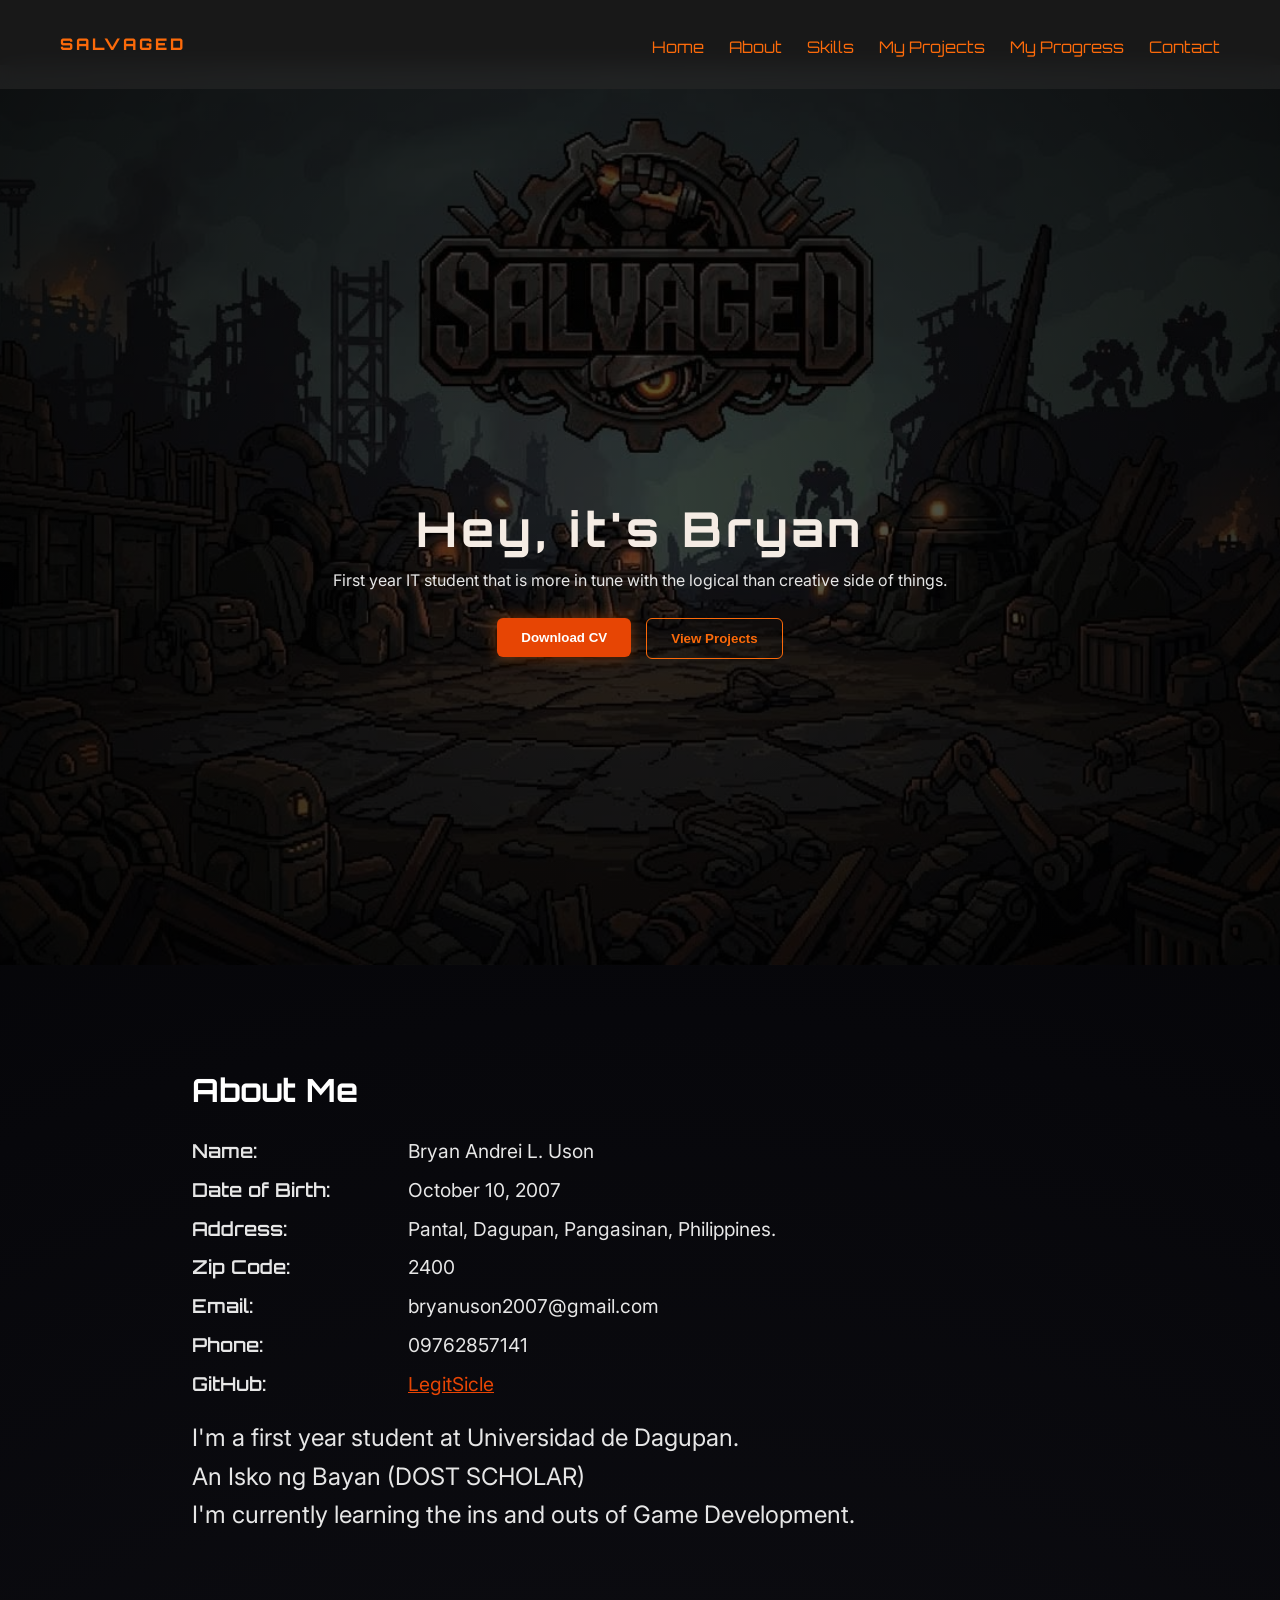
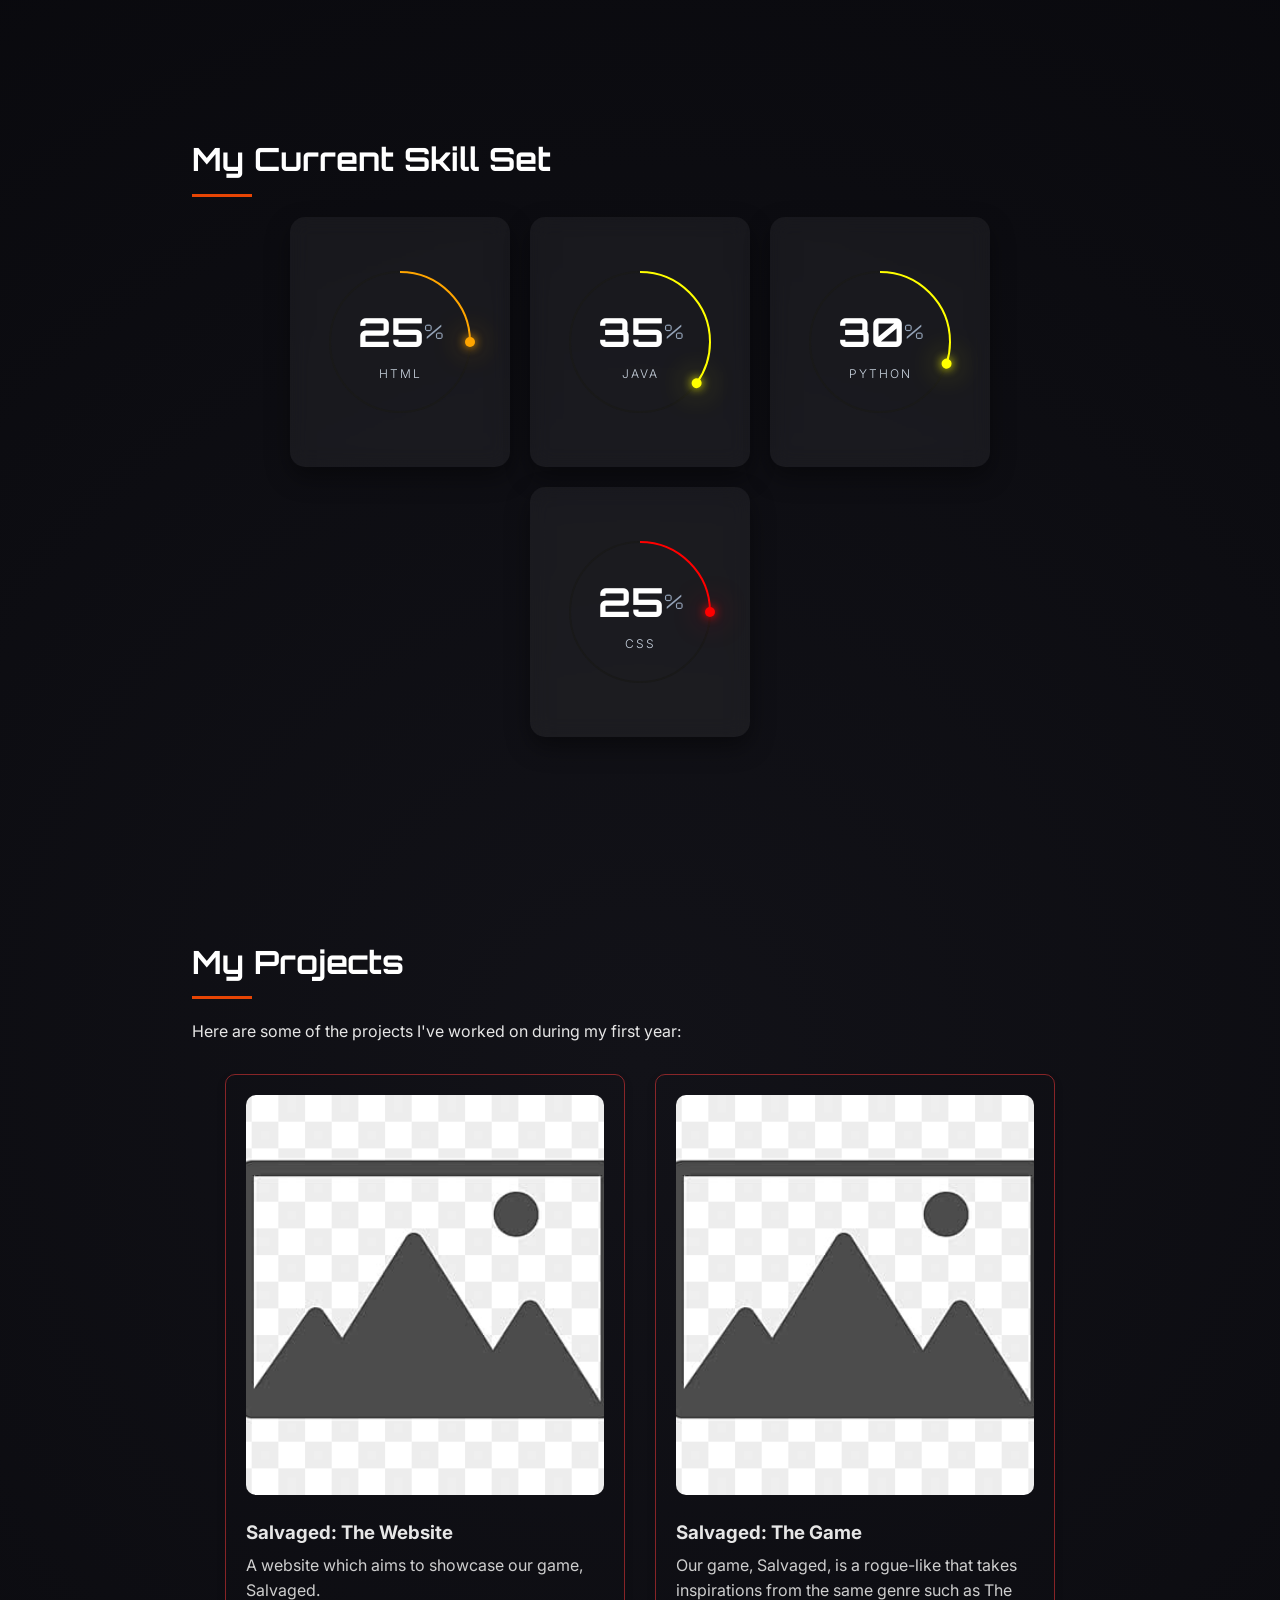
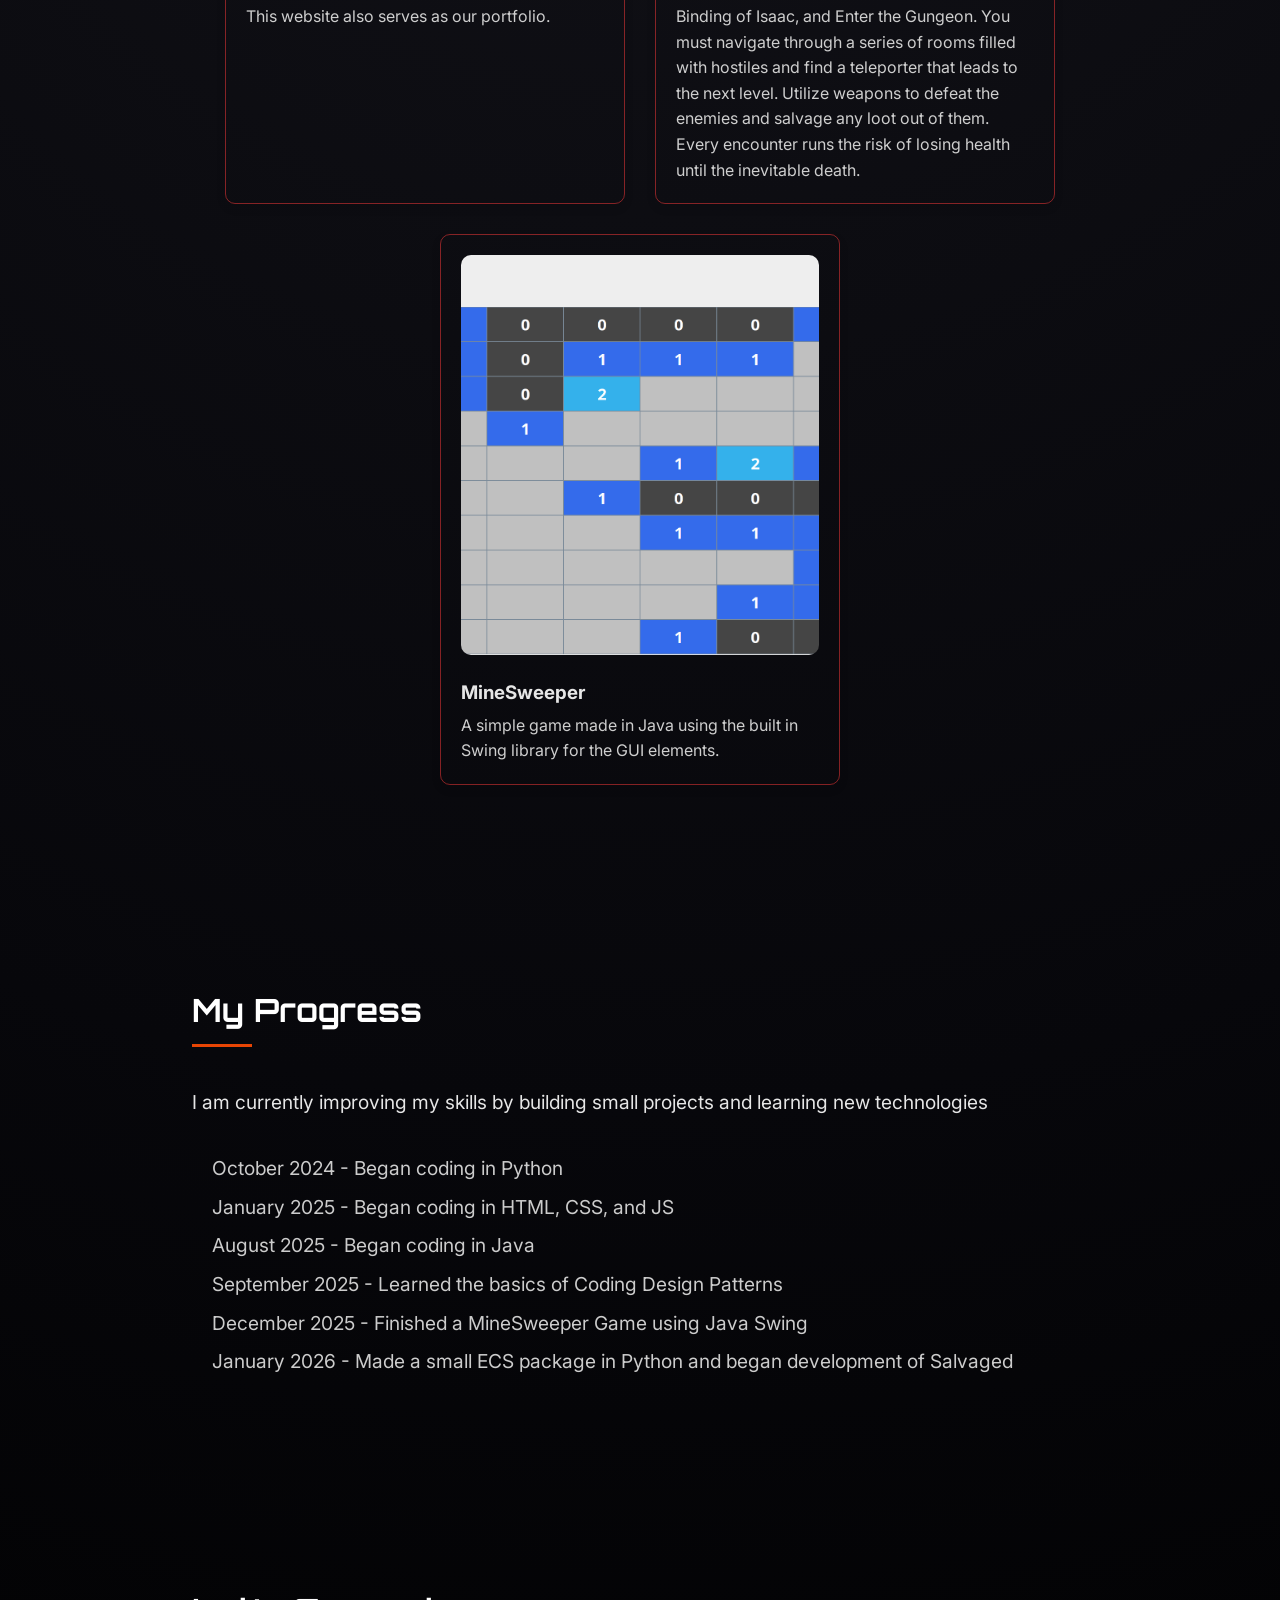
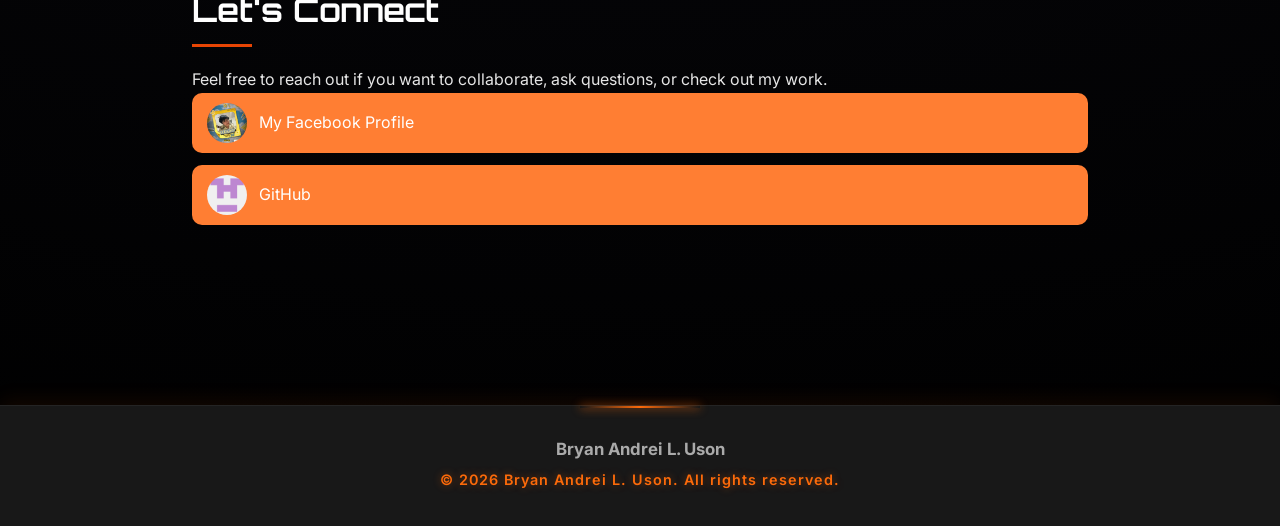
<file: bryan.html>
<!DOCTYPE html>
<html lang="en">
<head>
  <meta charset="UTF-8">
  <meta name="viewport" content="width=device-width, initial-scale=1.0">
  <link rel="stylesheet" href="../styles/portfolio.css">
  <link rel="stylesheet" href="../styles/components.css">
  <title>Document</title>
</head>
<body>
  <script src="../components/donut_chart.js"></script>

    <header class="hero bryan-hero">
      <nav class="navbar">
        <div class="logo">SALVAGED</div>
          <ul class="nav-links">
            <li><a href="../index.html">Home</a></li>
            <li><a href="#about">About</a></li>
            <li><a href="#skill">Skills</a></li>
            <li><a href="#projects">My Projects</a></li>
            <li><a href="#progress">My Progress</a></li>
            <li><a href="#contact">Contact</a></li>
          </ul>
      </nav>

        <div class="hero-content">
          <h1>Hey, it's <span class="gradient-text">Bryan</span></h1>
          <p>First year IT student that is more in tune with the logical than creative side of things.</p>


          <div class="hero-buttons">
            <a href="../files/curr vit ni ghi.docx" download><button class="btn primary">Download CV</button></a>
            <a href="#projects"><button class="btn secondary">View Projects</button></a>
          </div>
        </div>
  </header>

  <section class="section about-me" id="about">
    <h2>About <span>Me</span></h2>
      <dl class="about-info">
        <dt>Name:</dt>
        <dd>Bryan Andrei L. Uson</dd>

        <dt>Date of Birth:</dt>
        <dd>October 10, 2007</dd>

        <dt>Address:</dt>
        <dd>Pantal, Dagupan, Pangasinan, Philippines.</dd>

        <dt>Zip Code:</dt>
        <dd>2400</dd>

        <dt>Email:</dt>
        <dd>bryanuson2007@gmail.com</dd>

        <dt>Phone:</dt>
        <dd>09762857141</dd>

        <dt>GitHub:</dt>
        <dd><a href="https://github.com/LegitSicle" style="color: #E74504">LegitSicle</a></dd>
      </dl>
    <div class="description">
      <p>I'm a first year student at Universidad de Dagupan.</p>
      <p>An Isko ng Bayan (DOST SCHOLAR)</p>
      <p>I'm currently learning the ins and outs of Game Development.</p>
    </div>
  </section>

  <section class="section skill-set" id="skill">
    <h2>My Current Skill Set</h2>
    <div class="container-circ">
      <donut-chart
        value="25"
        title="HTML"
        chart-color="orange">
      </donut-chart>

      <donut-chart
        value="35"
        title="Java"
        chart-color="yellow">
      </donut-chart>

      <donut-chart
        value="30"
        title="Python"
        chart-color="yellow">
      </donut-chart>

      <donut-chart
        value="25"
        title="CSS"
        chart-color="red">
      </donut-chart>
    </div>
  </section>

  <section class="section projects" id="projects">
    <h2>My Projects</h2>
    <p>Here are some of the projects I've worked on during my first year:</p>
    <div class="project-grid">
      <div class="project-card">
        <img src="/assets/placeholder.jpg" alt="Salvaged: The Website">
        <h3>Salvaged: The Website</h3>
        <p>A website which aims to showcase our game, Salvaged.</p>
        <p>This website also serves as our portfolio.</p>
      </div>
      <div class="project-card">
        <img src="/assets/placeholder.jpg" alt="Salvaged: The Game">
        <h3>Salvaged: The Game</h3>
        <p>
          Our game, Salvaged, is a rogue-like that takes inspirations from the same genre such as The Binding of Isaac, and Enter the Gungeon. 
          You must navigate through a series of rooms filled with hostiles and find a teleporter that leads to the next level.
          Utilize weapons to defeat the enemies and salvage any loot out of them. Every encounter runs the risk of losing health until the inevitable death.
        </p>
      </div>
      <div class="project-card">
        <img src="/assets/projects/minesweeper.png" alt="MineSweeper">
        <h3>MineSweeper</h3>
        <p>
          A simple game made in Java using the built in Swing library for the GUI elements.
        </p>
      </div>
    </div>
  </section>

  <section class="section learning-journey" id="progress">
    <h2>My Progress</h2>
    <p>I am currently improving my skills by building small projects and learning new technologies</p>
    <ul>
      <li>October 2024 - Began coding in Python</li>
      <li>January 2025 - Began coding in HTML, CSS, and JS</li>
      <li>August 2025 - Began coding in Java</li>
      <li>September 2025 - Learned the basics of Coding Design Patterns</li>
      <li>December 2025 - Finished a MineSweeper Game using Java Swing</li>
      <li>January 2026 - Made a small ECS package in Python and began development of Salvaged</li>
    </ul>
  </section>

  <section class="section contact-section" id="contact">
    <h2>Let's Connect</h2>
    <p>Feel free to reach out if you want to collaborate, ask questions, or check out my work.</p>
    
    <div class="contact-list">
      
      <a href="https://www.facebook.com/bryanandrei.uson/" class="contact-item">
        <img src="../assets/profile/prof-pic.jpg" alt="Facebook Profile">
        <span>My Facebook Profile</span>
      </a>

      <a href="https://github.com/LegitSicle" class="contact-item">
        <img src="../assets/profile/git-prof-[ic.png" alt="GitHub">
        <span>GitHub</span>
      </a>

    </div>
  </section>
  <footer class="footer">
    <h3>Bryan Andrei L. Uson</h3>
    <p>&copy; 2026 Bryan Andrei L. Uson. All rights reserved.</p>
  </footer>
</body>
</html>
</file>
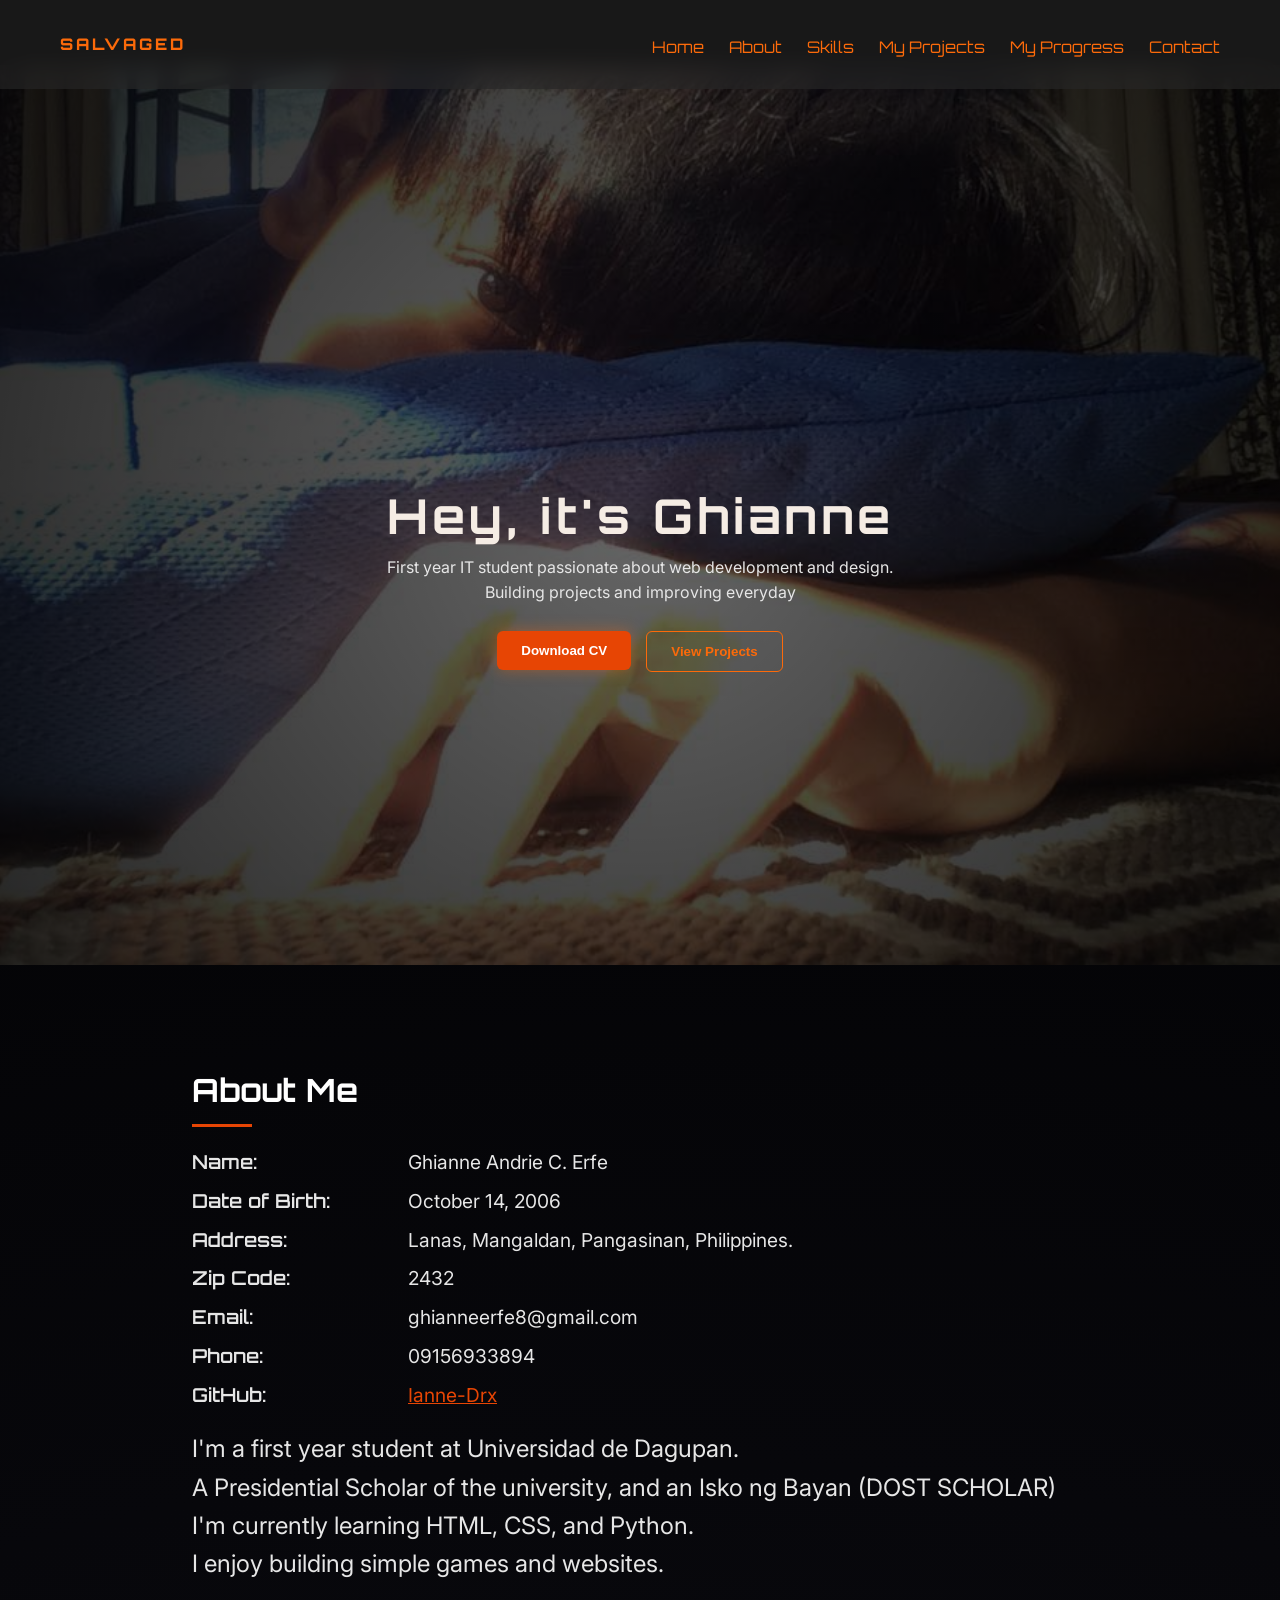
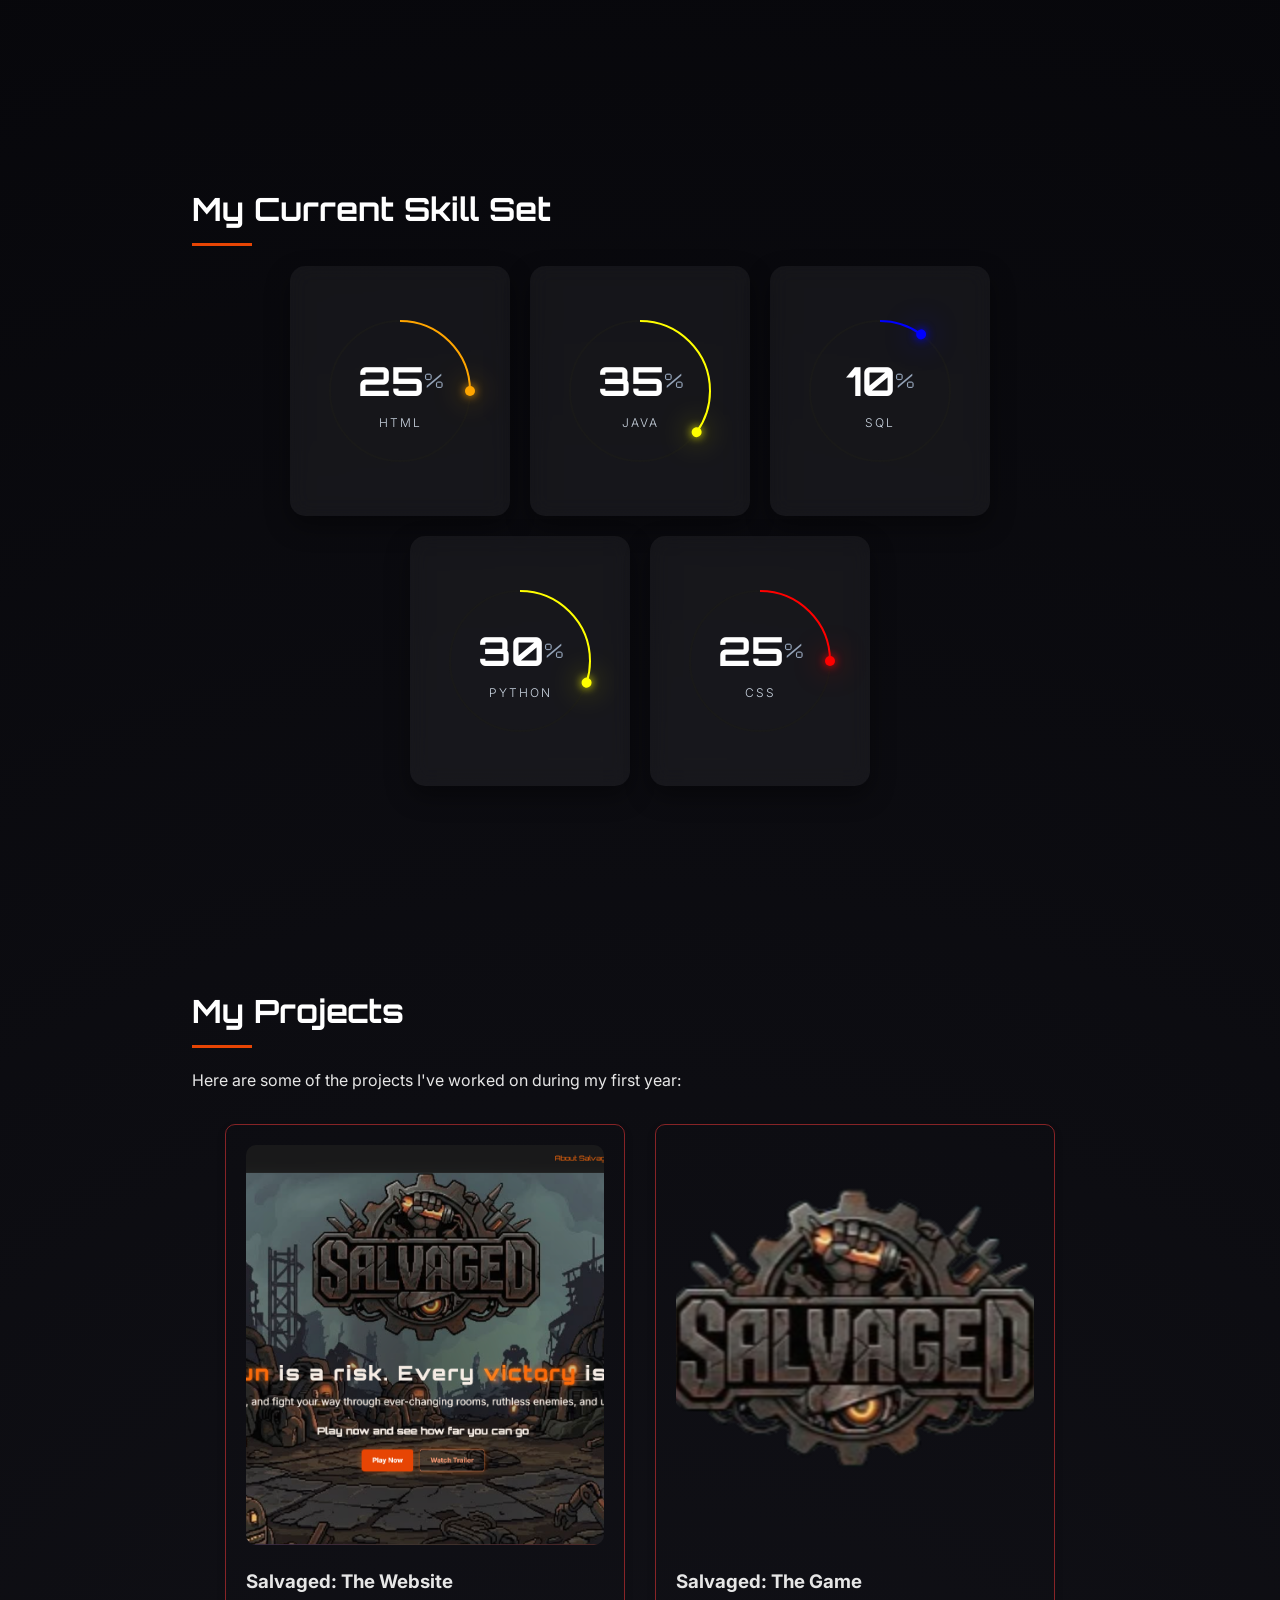
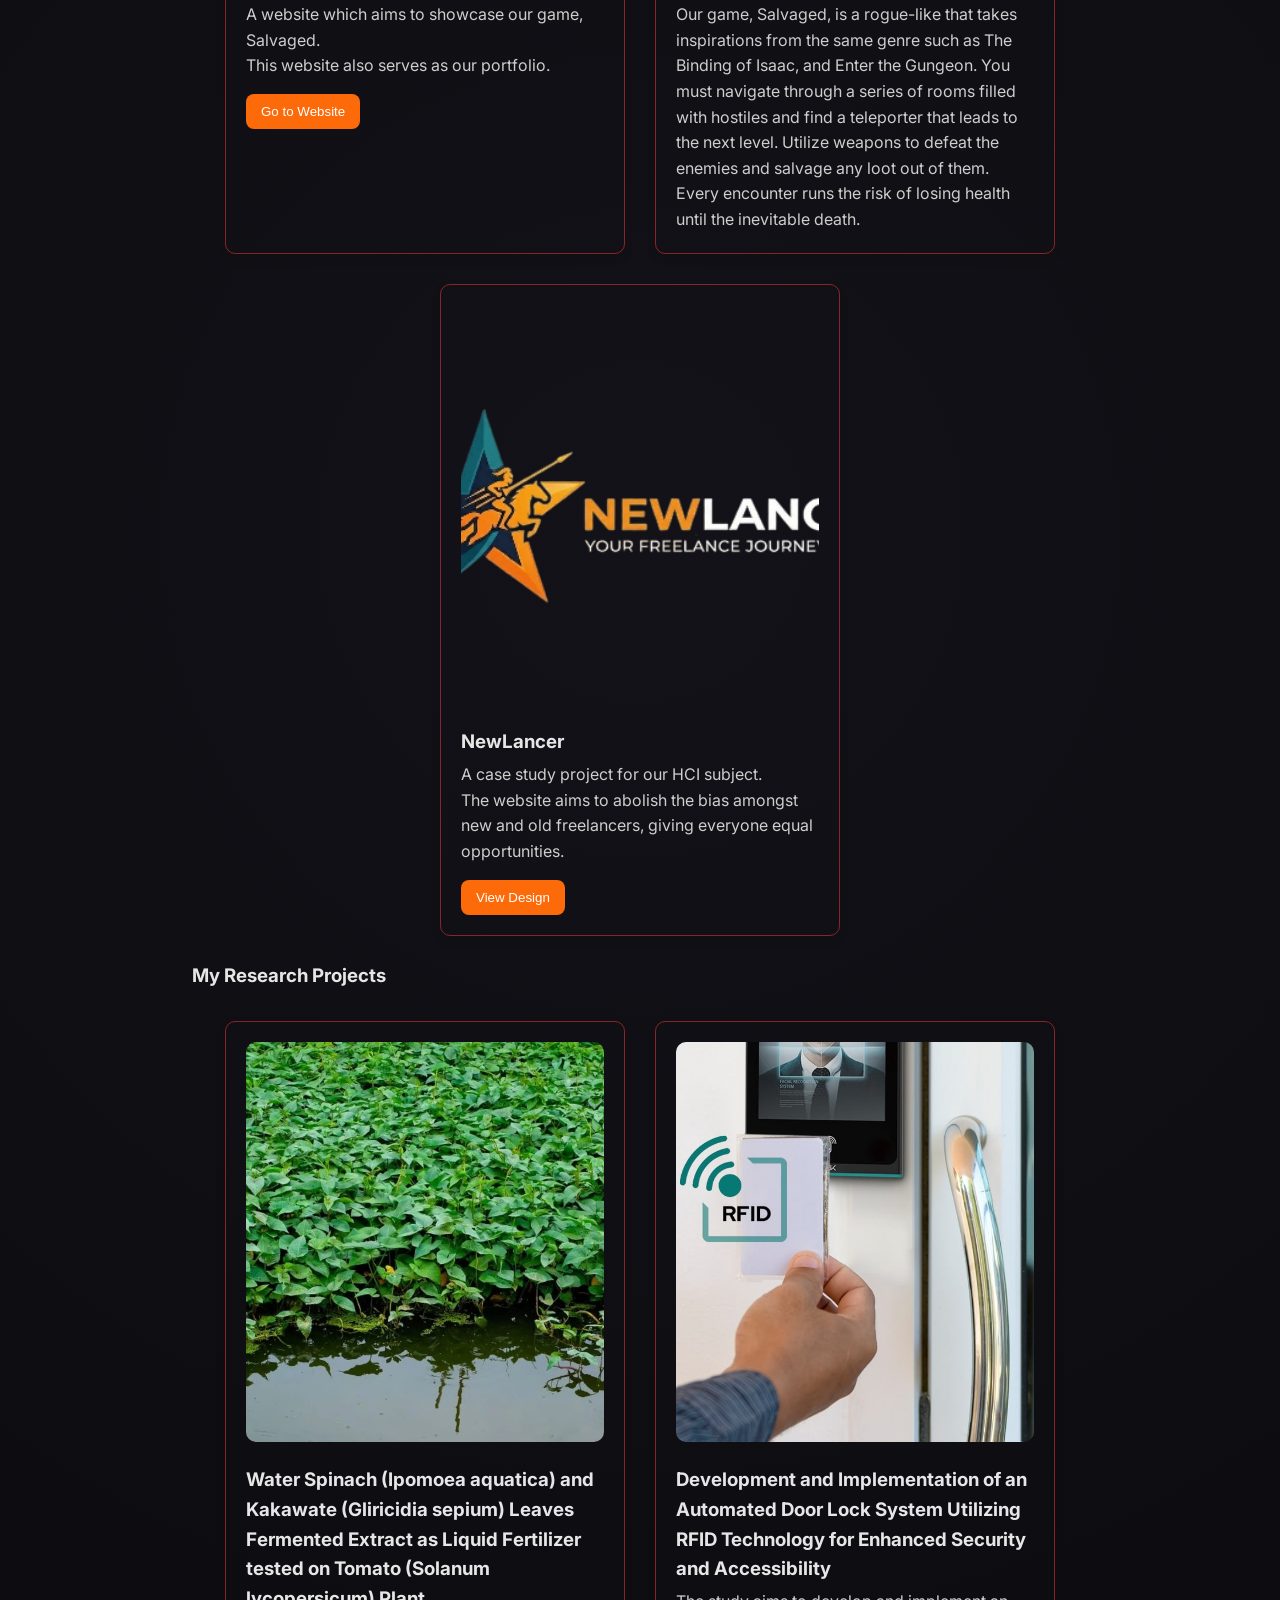
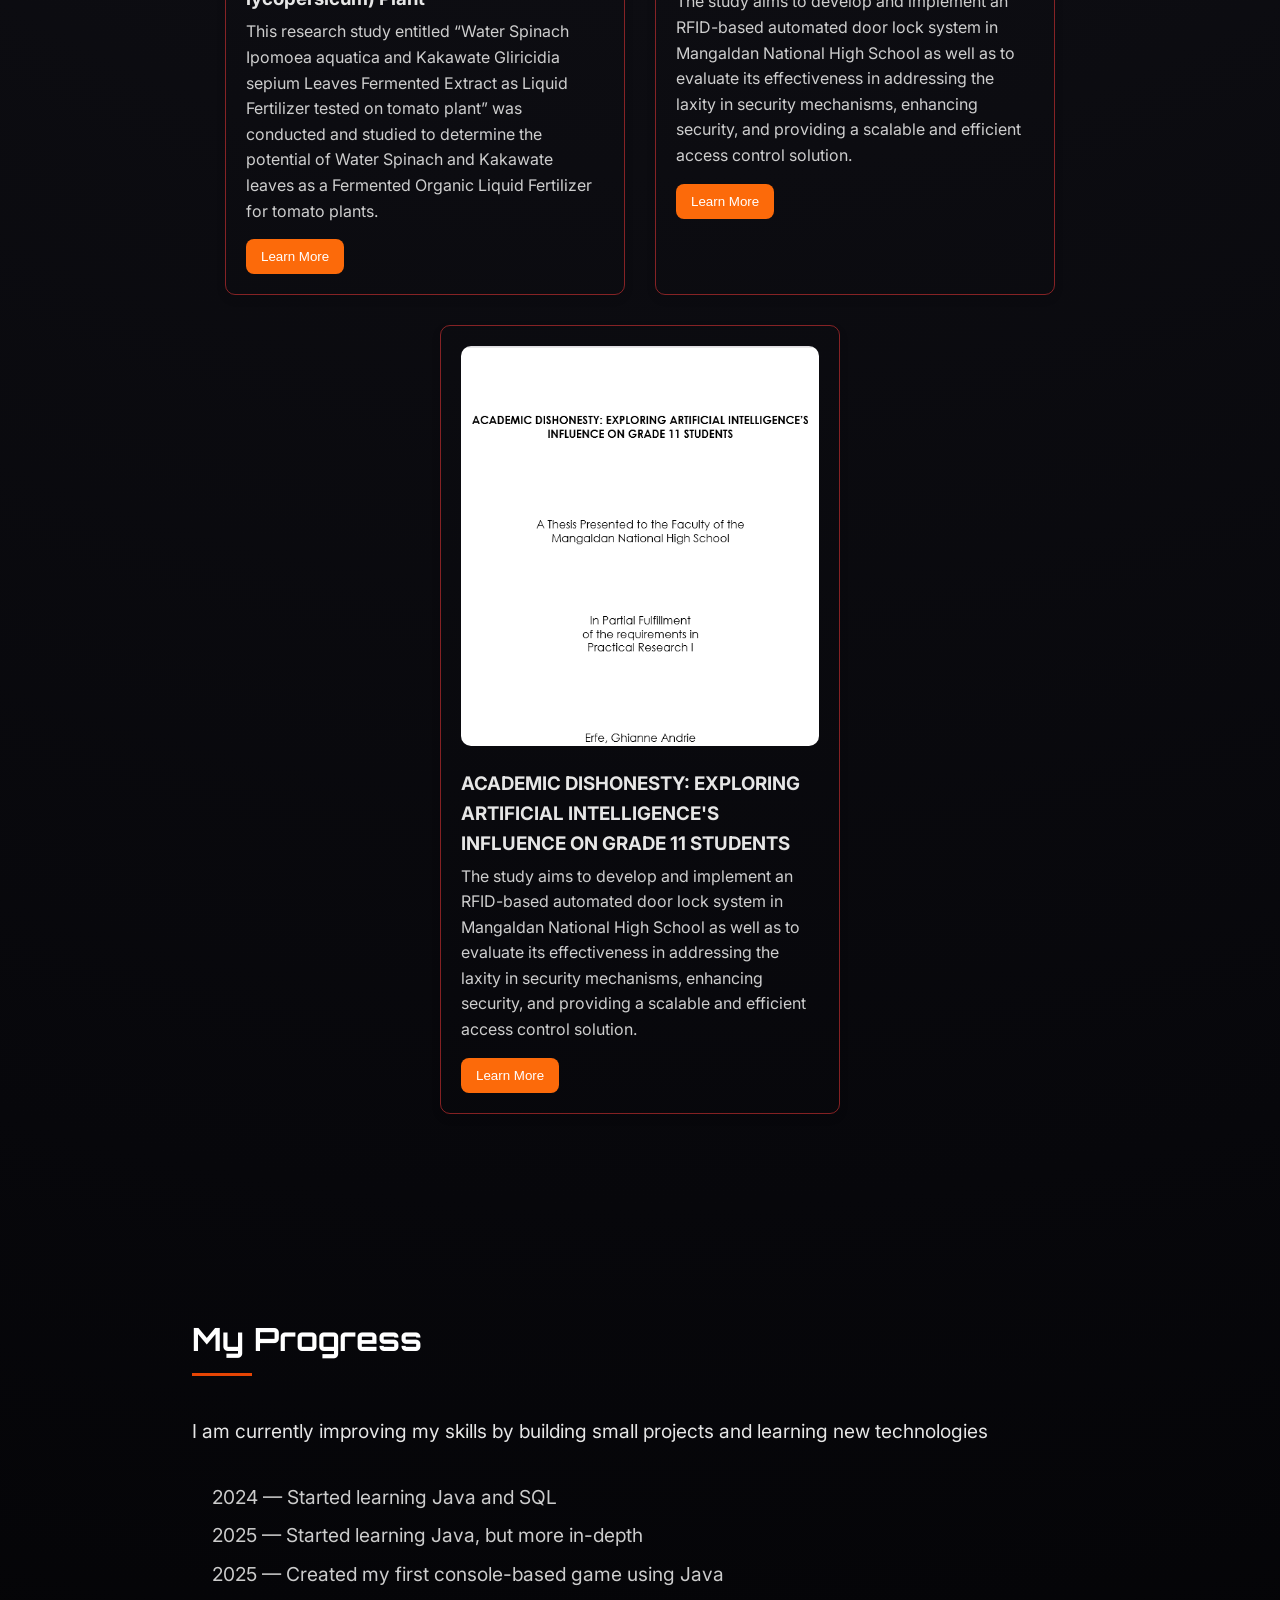
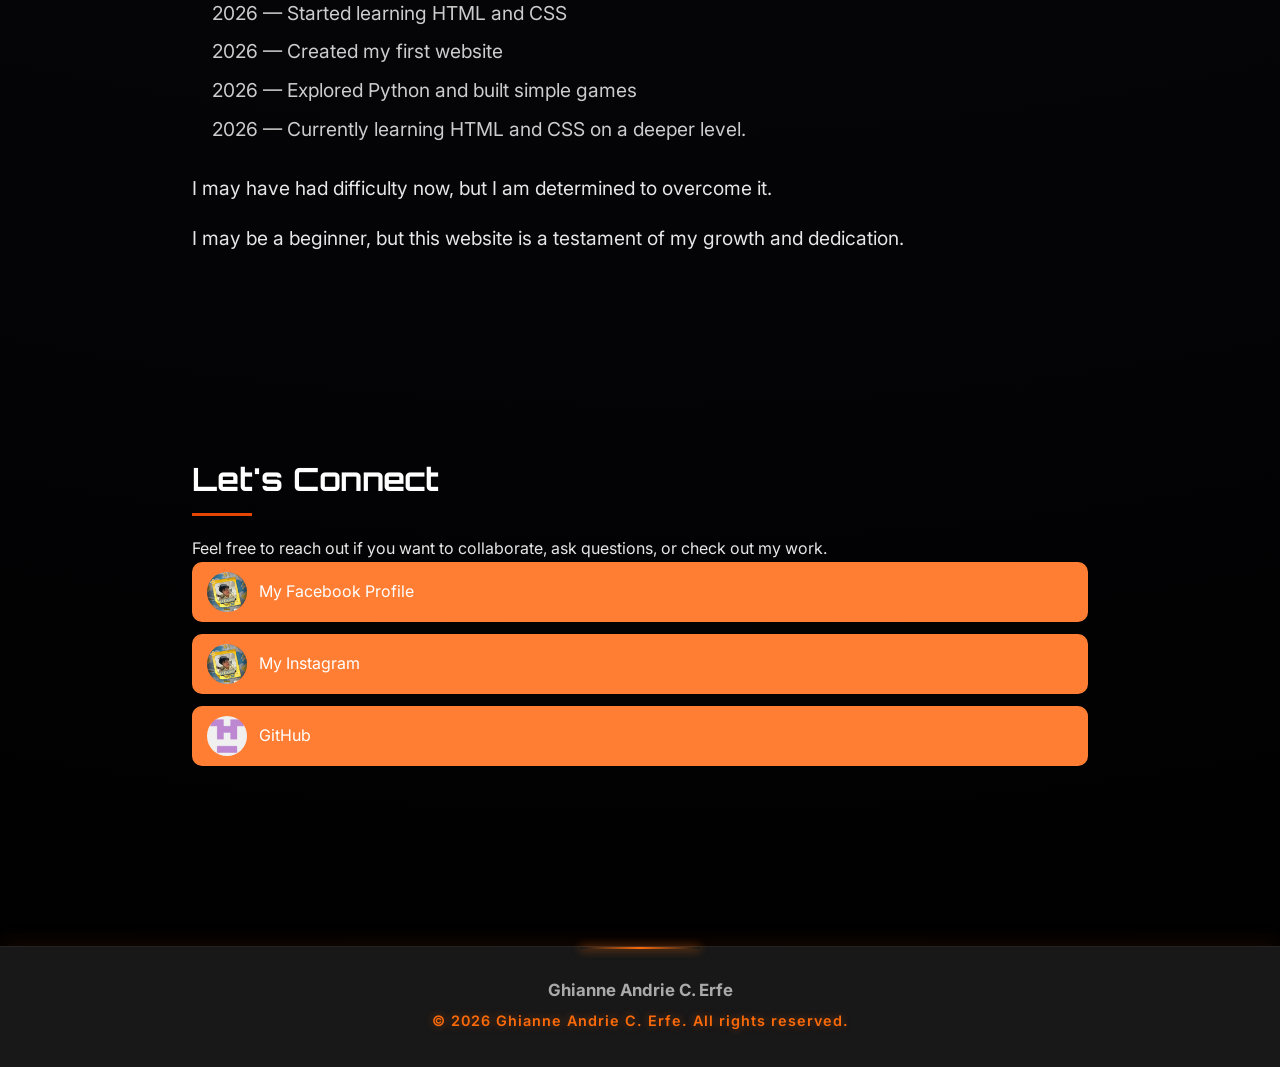
<file: ianne.html>
<!DOCTYPE html>
<html lang="en">
<head>
  <meta charset="UTF-8">
  <meta name="viewport" content="width=device-width, initial-scale=1.0">
  <link rel="stylesheet" href="../styles/portfolio.css">
  <link rel="stylesheet" href="../styles/components.css">
  <title>Ghianne's Portfolio</title>
</head>
<body>
  <script src="../components/donut_chart.js"></script>

  <header class="hero ianne-hero">
    <nav class="navbar">
      <div class="logo">SALVAGED</div>
        <ul class="nav-links">
          <li><a href="../index.html">Home</a></li>
          <li><a href="#about">About</a></li>
          <li><a href="#skill">Skills</a></li>
          <li><a href="#projects">My Projects</a></li>
          <li><a href="#progress">My Progress</a></li>
          <li><a href="#contact">Contact</a></li>
        </ul>
    </nav>

    <div class="hero-content">
      <h1>Hey, it's <span class="gradient-text">Ghianne</span></h1>
      <p>First year IT student passionate about web development and design.</p>
      <p>Building projects and improving everyday</p>


      <div class="hero-buttons">
        <a href="../files/curr vit ni ghi.docx" download><button class="btn primary">Download CV</button></a>
        <a href="#projects"><button class="btn secondary">View Projects</button></a>
      </div>
    </div>
  </header>

  <section class="section about" id="about">
    <h2>About Me</h2>
      <dl class="about-info">
        <dt>Name:</dt>
        <dd>Ghianne Andrie C. Erfe</dd>

        <dt>Date of Birth:</dt>
        <dd>October 14, 2006</dd>

        <dt>Address:</dt>
        <dd>Lanas, Mangaldan, Pangasinan, Philippines.</dd>

        <dt>Zip Code:</dt>
        <dd>2432</dd>

        <dt>Email:</dt>
        <dd>ghianneerfe8@gmail.com</dd>

        <dt>Phone:</dt>
        <dd>09156933894</dd>

        <dt>GitHub:</dt>
        <dd><a href="https://github.com/Ianne-Drx" style="color: #E74504">Ianne-Drx</a></dd>
      </dl>
    <div class="description">
      <p>I'm a first year student at Universidad de Dagupan.</p>
      <p>A Presidential Scholar of the university, and an Isko ng Bayan (DOST SCHOLAR)</p>
      <p>I'm currently learning HTML, CSS, and Python.</p>
      <p>I enjoy building simple games and websites.</p>
    </div>
  </section>

  <section class="section skill-set" id="skill">
    <h2>My Current Skill Set</h2>
    <div class="container-circ">
      <donut-chart
        value="25"
        title="HTML"
        chart-color="orange">
      </donut-chart>

      <donut-chart
        value="35"
        title="Java"
        chart-color="yellow">
      </donut-chart>

      <donut-chart
        value="10"
        title="SQL"
        chart-color="blue">
      </donut-chart>

      <donut-chart
        value="30"
        title="Python"
        chart-color="yellow">
      </donut-chart>

      <donut-chart
        value="25"
        title="CSS"
        chart-color="red">
      </donut-chart>
    </div>
  </section>

  <section class="section projects" id="projects">
    <h2>My Projects</h2>
    <p>Here are some of the projects I've worked on during my first year:</p>

    <div class="project-grid">

      <div class="project-card">
        <img src="/assets/projects/website.png" alt="Salvaged: The Website">
        <h3>Salvaged: The Website</h3>
        <p>A website which aims to showcase our game, Salvaged.</p>
        <p>This website also serves as our portfolio.</p>
        <a href="../Salvaged.html" target="blank"><button>Go to Website</button></a>
      </div>

      <div class="project-card">
        <img src="/assets/game/salvaged_bg_removed.png" alt="Salvaged: The Game">
        <h3>Salvaged: The Game</h3>
        <p>Our game, Salvaged, is a rogue-like that takes inspirations from the same genre such as The Binding of Isaac, and Enter the Gungeon. You must navigate through a series of rooms filled with hostiles and find a teleporter that leads to the next level. Utilize weapons to defeat the enemies and salvage any loot out of them. Every encounter runs the risk of losing health until the inevitable death.</p>
        
      </div>

      <div class="project-card">
        <img src="/assets/projects/newlancer.png" alt="NewLancer">
        <h3>NewLancer</h3>
        <p>A case study project for our HCI subject.</p>
        <p>The website aims to abolish the bias amongst new and old freelancers, giving everyone equal opportunities.</p>
        <a href="https://www.figma.com/design/MJyFVnAAty3JXmDMAUMQ0k/Untitled?node-id=0-1&t=Ahy2mktkvImd5zu9-1" target="_blank"><button>View Design</button></a>
      </div>
    </div>
    
    <br>
    <h3>My Research Projects</h3>
    <div class="project-grid">
      <div class="project-card">
        <img src="../assets/projects/water-spinac.webp" alt="NewLancer">
        <h3>
          Water Spinach (Ipomoea aquatica) and Kakawate (Gliricidia sepium) Leaves Fermented Extract as Liquid Fertilizer tested on Tomato (Solanum lycopersicum) Plant
        </h3>
        <p>
          This research study entitled “Water Spinach Ipomoea aquatica and Kakawate Gliricidia sepium Leaves Fermented Extract as Liquid Fertilizer tested on tomato plant” was conducted and studied to determine the potential of Water Spinach and Kakawate leaves as a Fermented Organic Liquid Fertilizer for tomato plants.
        </p>
        <a href="../files/KAKAWATE RESEARCHHH (1).docx" target="_blank"><button>Learn More</button></a>
      </div>
      <div class="project-card">
        <img src="/assets/projects/RFID.jpg" alt="NewLancer">
        <h3>Development and Implementation of an Automated Door Lock System Utilizing RFID Technology for Enhanced Security and Accessibility</h3>
        <p>The study aims to develop and implement an RFID-based automated door lock system in Mangaldan National High School as well as to evaluate its effectiveness in addressing the laxity in security mechanisms, enhancing security, and providing a scalable and efficient access control solution.</p>
        <a href="../files/ai-research-FINAL-REAL011.docx" target="_blank"><button>Learn More</button></a>
      </div>
      <div class="project-card">
        <img src="/assets/projects/thesis.png" alt="NewLancer">
        <h3>ACADEMIC DISHONESTY: EXPLORING ARTIFICIAL INTELLIGENCE'S INFLUENCE ON GRADE 11 STUDENTS</h3>
        <p>The study aims to develop and implement an RFID-based automated door lock system in Mangaldan National High School as well as to evaluate its effectiveness in addressing the laxity in security mechanisms, enhancing security, and providing a scalable and efficient access control solution.</p>
        <a href="../files/academic-dishonesty-research.docx" target="_blank"><button>Learn More</button></a>
      </div>
    </div>
  </section>

  <section class="section learning-journey" id="progress">
    <h2>My Progress</h2>
    <p>I am currently improving my skills by building small projects and learning new technologies</p>
    <ul>
      <li>2024 — Started learning Java and SQL</li>
      <li>2025 — Started learning Java, but more in-depth</li>
      <li>2025 — Created my first console-based game using Java</li>
      <li>2026 — Started learning HTML and CSS</li>
      <li>2026 — Created my first website</li>
      <li>2026 — Explored Python and built simple games</li>
      <li>2026 — Currently learning HTML and CSS on a deeper level.</li>
    </ul>
    <p>I may have had difficulty now, but I am determined to overcome it.</p>
    <p>I may be a beginner, but this website is a testament of my growth and dedication.</p>
  </section>

  <section class="section contact-section" id="contact">
    <h2>Let's Connect</h2>
    <p>Feel free to reach out if you want to collaborate, ask questions, or check out my work.</p>

    <div class="contact-list">
      
      <a href="https://www.facebook.com/ghianne.erfe/" class="contact-item">
        <img src="../assets/profile/prof-pic.jpg" alt="Facebook Profile">
        <span>My Facebook Profile</span>
      </a>

      <a href="https://www.instagram.com/simp.for_ianne/" class="contact-item">
        <img src="../assets/profile/prof-pic.jpg" alt="Instagram">
        <span>My Instagram</span>
      </a>

      <a href="https://github.com/Ianne-Drx" class="contact-item">
        <img src="../assets/profile/git-prof-[ic.png" alt="GitHub">
        <span>GitHub</span>
      </a>

    </div>
  </section>
  <footer class="footer">
    <h3>Ghianne Andrie C. Erfe</h3>
    <p>&copy; 2026 Ghianne Andrie C. Erfe. All rights reserved.</p>
  </footer>
</body>
</html>
</file>
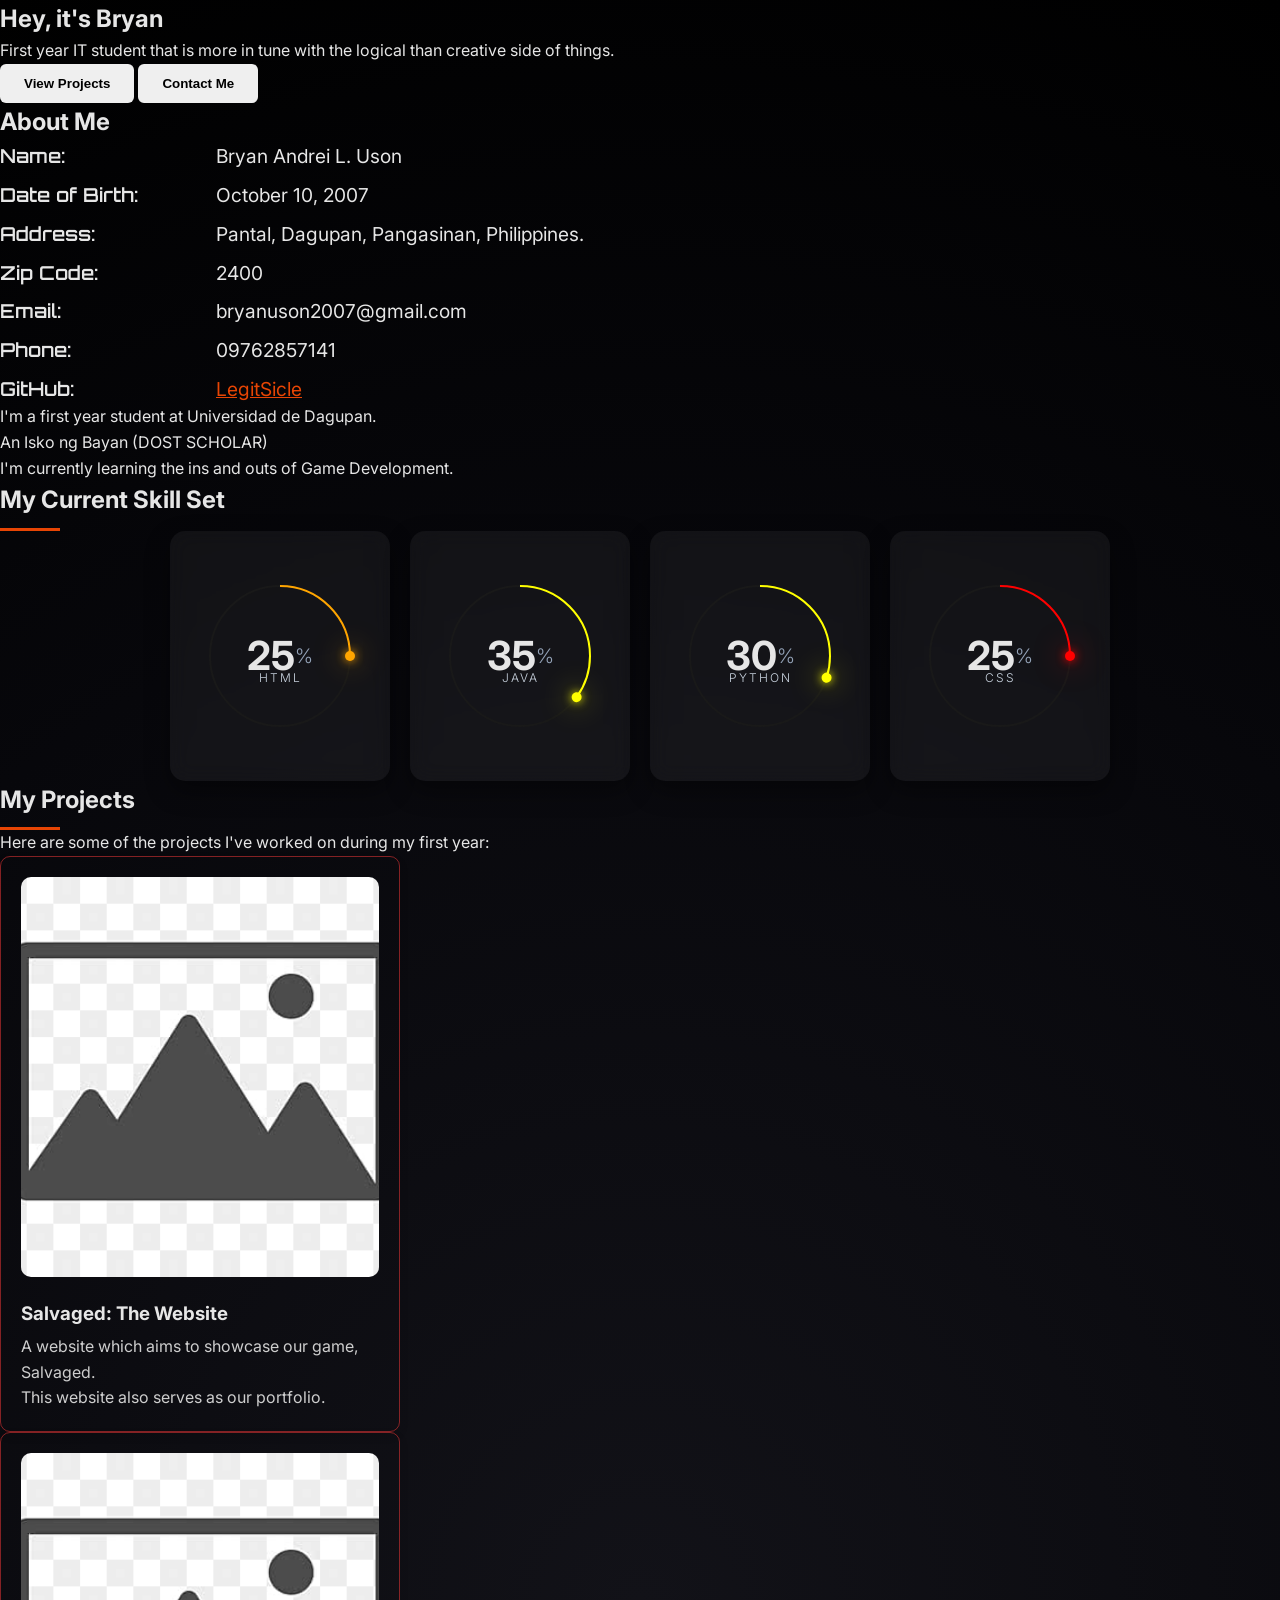
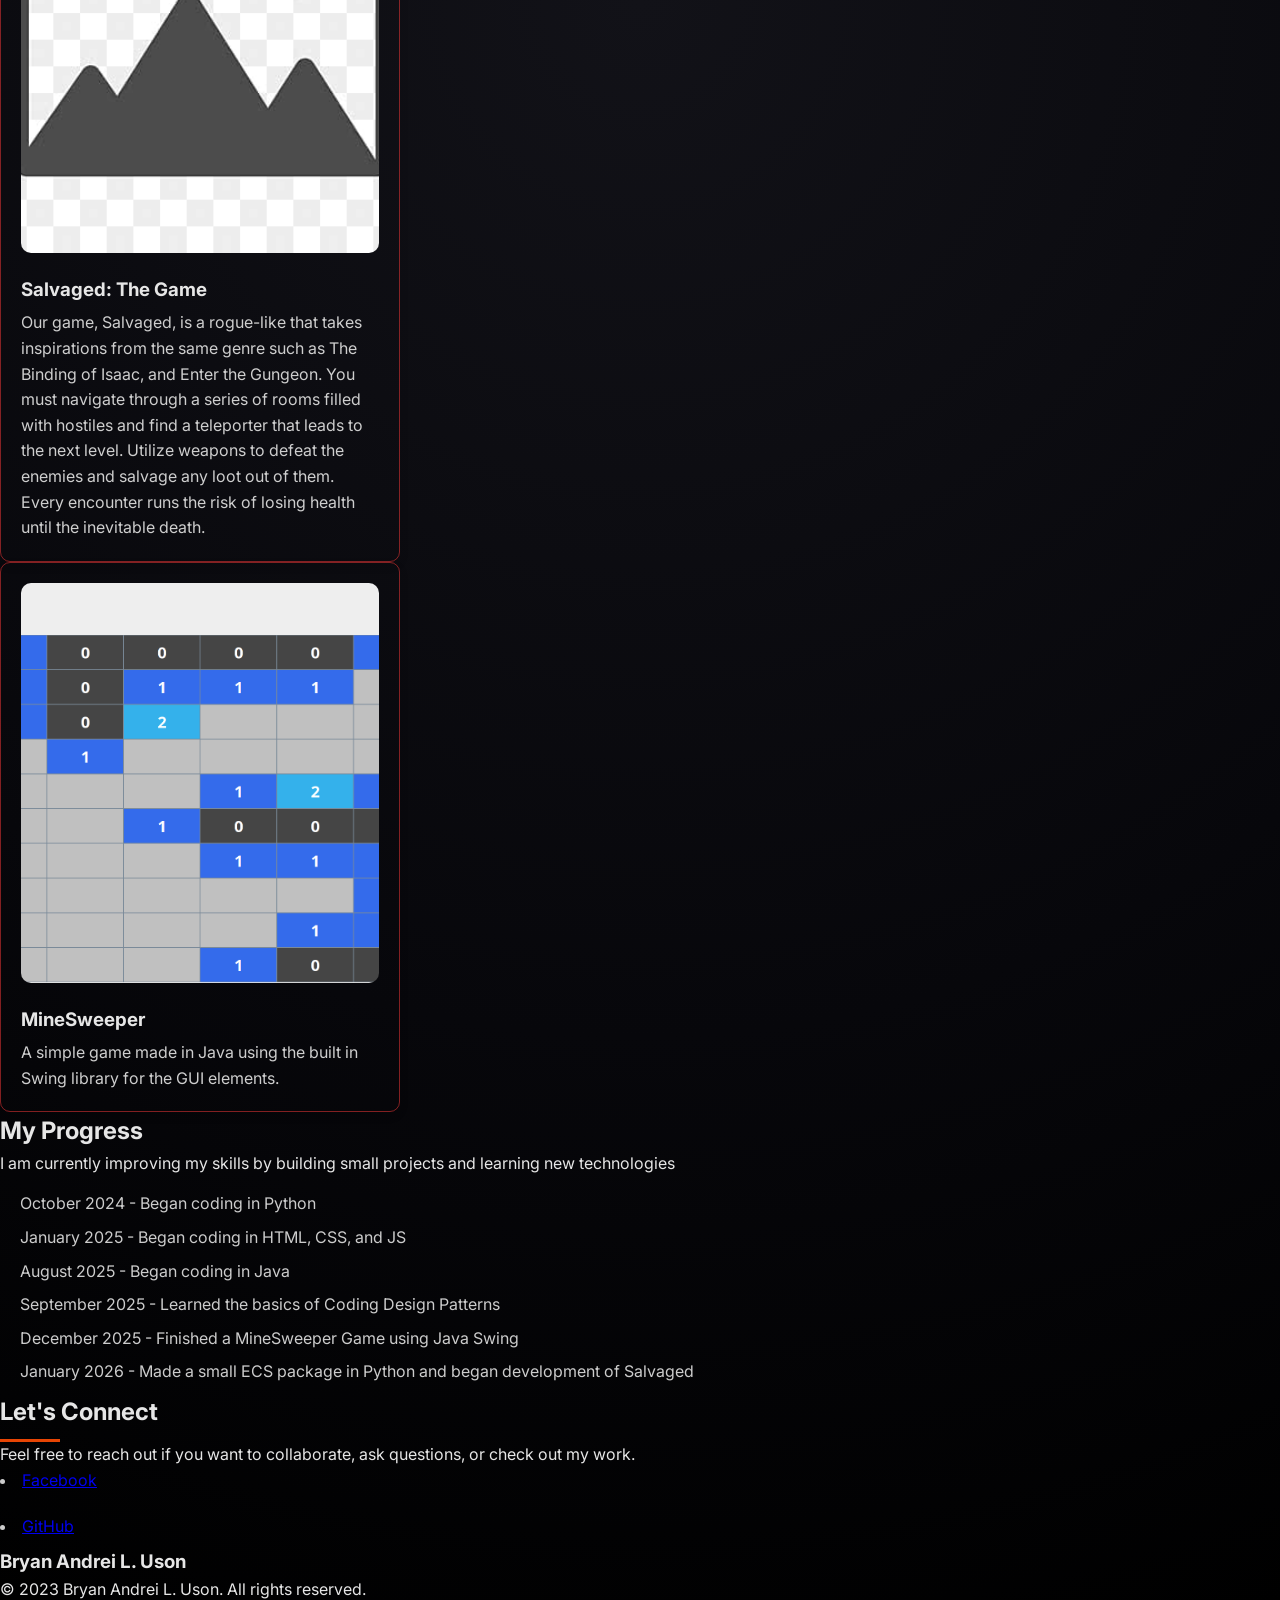
<file: portfolio/bryan.html>
<!DOCTYPE html>
<html lang="en">
<head>
  <meta charset="UTF-8">
  <meta name="viewport" content="width=device-width, initial-scale=1.0">
  <link rel="stylesheet" href="/styles/portfolio.css">
  <link rel="stylesheet" href="/styles/components.css">
  <title>Document</title>
</head>
<body>
  <section class="hero-section">
    <h1>Hey, it's <span>Bryan</span></h1>
    <p>First year IT student that is more in tune with the logical than creative side of things.</p>
    <button class="btn">View Projects</button>
    <button class="btn">Contact Me</button>
  </section>

  <section class="about-me">
    <h2>About <span>Me</span></h2>
      <dl class="about-info">
        <dt>Name:</dt>
        <dd>Bryan Andrei L. Uson</dd>

        <dt>Date of Birth:</dt>
        <dd>October 10, 2007</dd>

        <dt>Address:</dt>
        <dd>Pantal, Dagupan, Pangasinan, Philippines.</dd>

        <dt>Zip Code:</dt>
        <dd>2400</dd>

        <dt>Email:</dt>
        <dd>bryanuson2007@gmail.com</dd>

        <dt>Phone:</dt>
        <dd>09762857141</dd>

        <dt>GitHub:</dt>
        <dd><a href="https://github.com/LegitSicle" style="color: #E74504">LegitSicle</a></dd>
      </dl>
    <div>
      <p>I'm a first year student at Universidad de Dagupan.</p>
      <p>An Isko ng Bayan (DOST SCHOLAR)</p>
      <p>I'm currently learning the ins and outs of Game Development.</p>
    </div>
  </section>

  <section class="skill-set">
    <h2>My Current Skill Set</h2>
    <div class="container-circ">
      <donut-chart
        value="25"
        title="HTML"
        chart-color="orange">
      </donut-chart>

      <donut-chart
        value="35"
        title="Java"
        chart-color="yellow">
      </donut-chart>

      <donut-chart
        value="30"
        title="Python"
        chart-color="yellow">
      </donut-chart>

      <donut-chart
        value="25"
        title="CSS"
        chart-color="red">
      </donut-chart>
    </div>
  </section>

  <section class="projects">
    <h2>My Projects</h2>
    <p>Here are some of the projects I've worked on during my first year:</p>
    
    <div class="project-card">
      <img src="/assets/placeholder.jpg" alt="Salvaged: The Website">
      <h3>Salvaged: The Website</h3>
      <p>A website which aims to showcase our game, Salvaged.</p>
      <p>This website also serves as our portfolio.</p>
    </div>
    <div class="project-card">
      <img src="/assets/placeholder.jpg" alt="Salvaged: The Game">
      <h3>Salvaged: The Game</h3>
      <p>
        Our game, Salvaged, is a rogue-like that takes inspirations from the same genre such as The Binding of Isaac, and Enter the Gungeon. 
        You must navigate through a series of rooms filled with hostiles and find a teleporter that leads to the next level.
        Utilize weapons to defeat the enemies and salvage any loot out of them. Every encounter runs the risk of losing health until the inevitable death.
      </p>
    </div>
    <div class="project-card">
      <img src="/assets/minesweeper.png" alt="MineSweeper">
      <h3>MineSweeper</h3>
      <p>
        A simple game made in Java using the built in Swing library for the GUI elements.
      </p>
    </div>
  </section>

  <section class="leaning-journey">
    <h2>My Progress</h2>
    <p>I am currently improving my skills by building small projects and learning new technologies</p>
    <ul>
      <li>October 2024 - Began coding in Python</li>
      <li>January 2025 - Began coding in HTML, CSS, and JS</li>
      <li>August 2025 - Began coding in Java</li>
      <li>September 2025 - Learned the basics of Coding Design Patterns</li>
      <li>December 2025 - Finished a MineSweeper Game using Java Swing</li>
      <li>January 2026 - Made a small ECS package in Python and began development of Salvaged</li>
    </ul>
  </section>

  <section class="contact-section">
    <h2>Let's Connect</h2>
    <p>Feel free to reach out if you want to collaborate, ask questions, or check out my work.</p>
    <div class="contact-list">
      <li><a href="https://www.facebook.com/bryanandrei.uson/">Facebook</a></li>
      <li><a href="https://github.com/LegitSicle">GitHub</a></li>
    </div>
  </section>
  <footer>
    <h3>Bryan Andrei L. Uson</h3>
    <p>&copy; 2023 Bryan Andrei L. Uson. All rights reserved.</p>
  </footer>

  <script src="/components/donut_chart.js"></script>
</body>
</html>
</file>
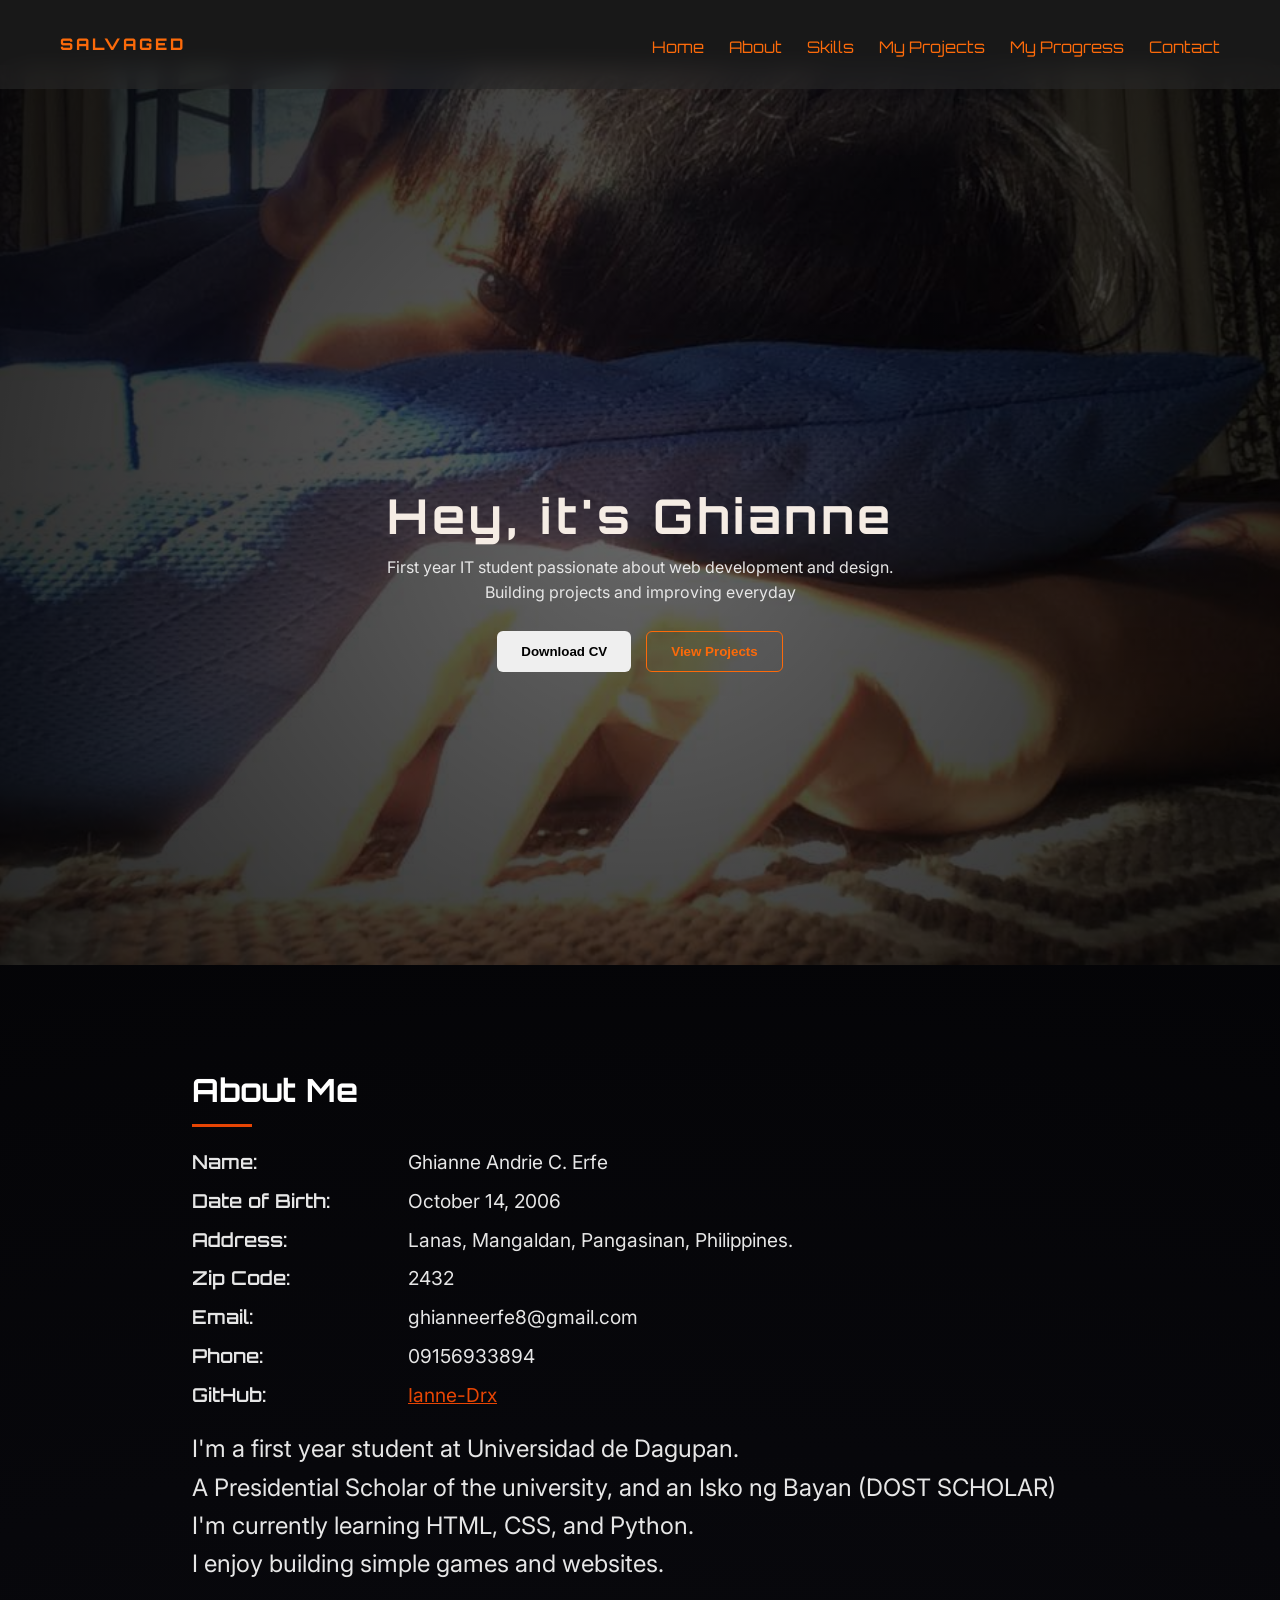
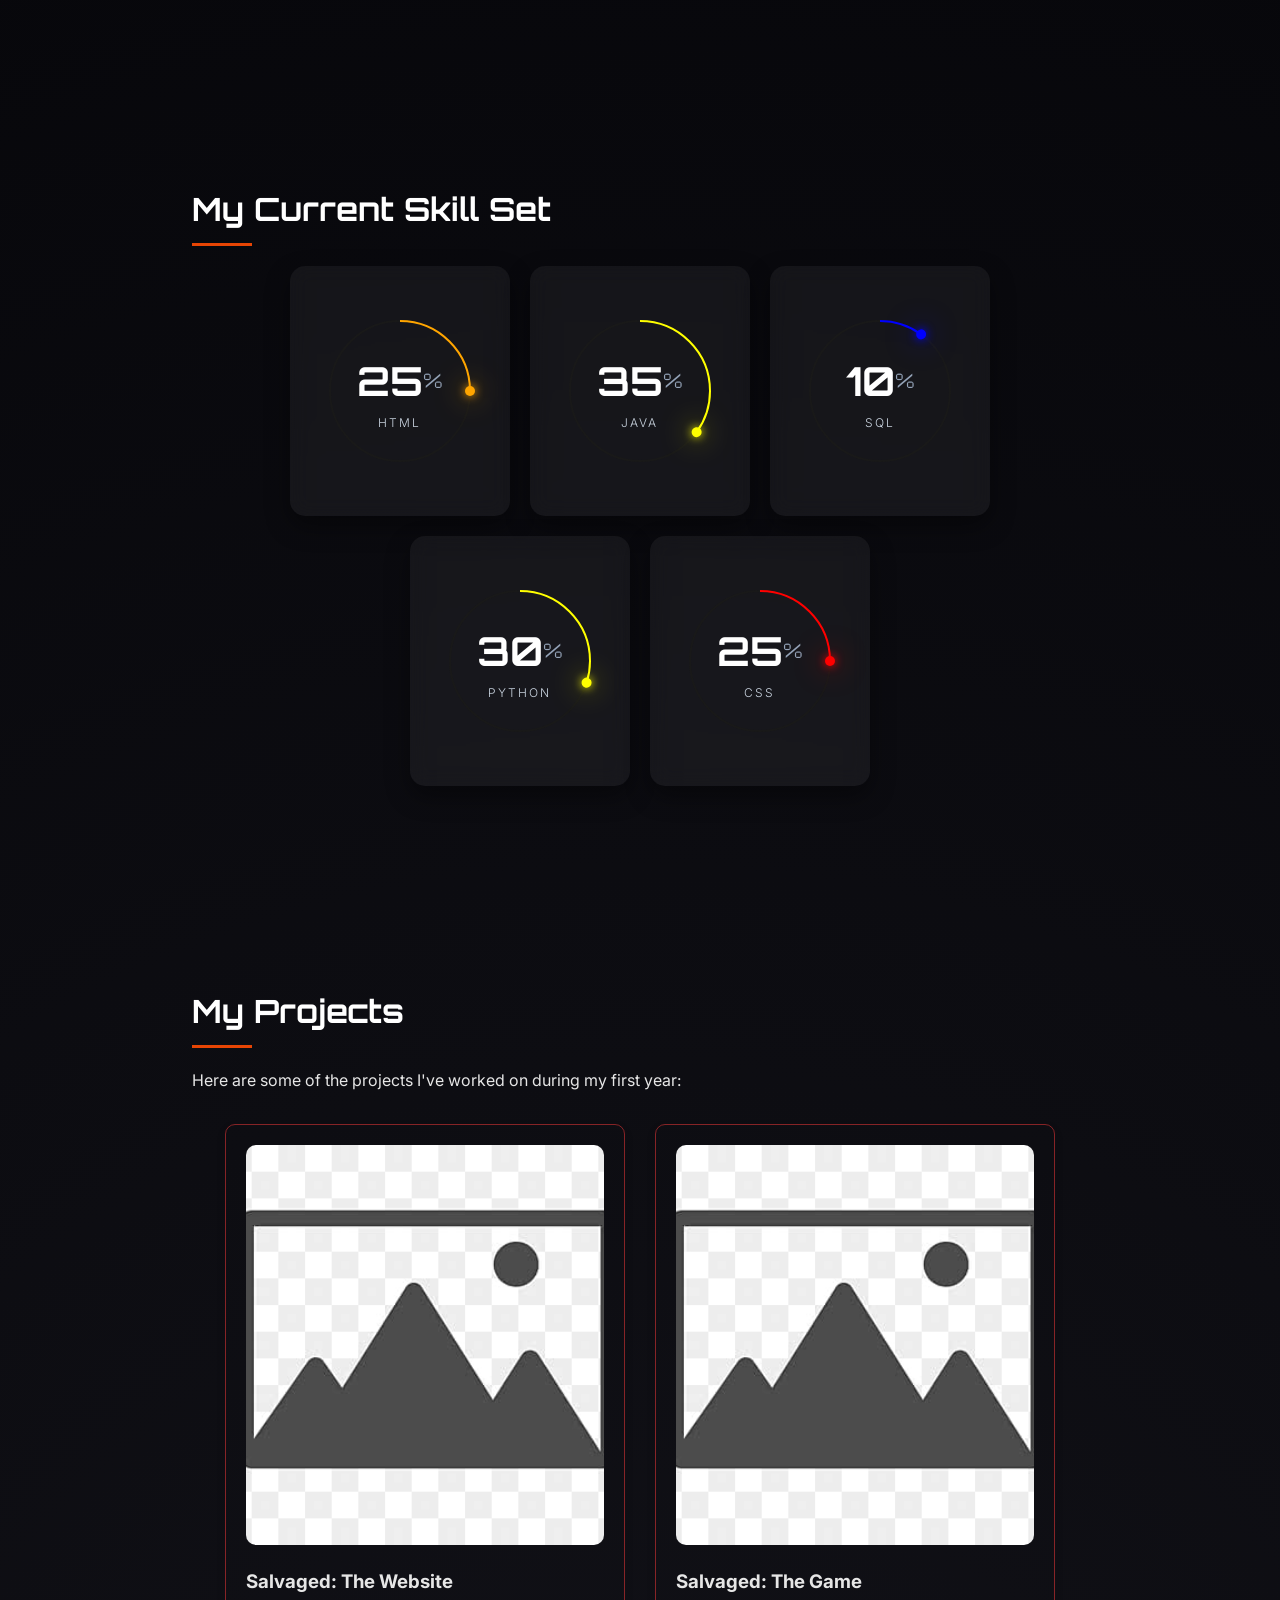
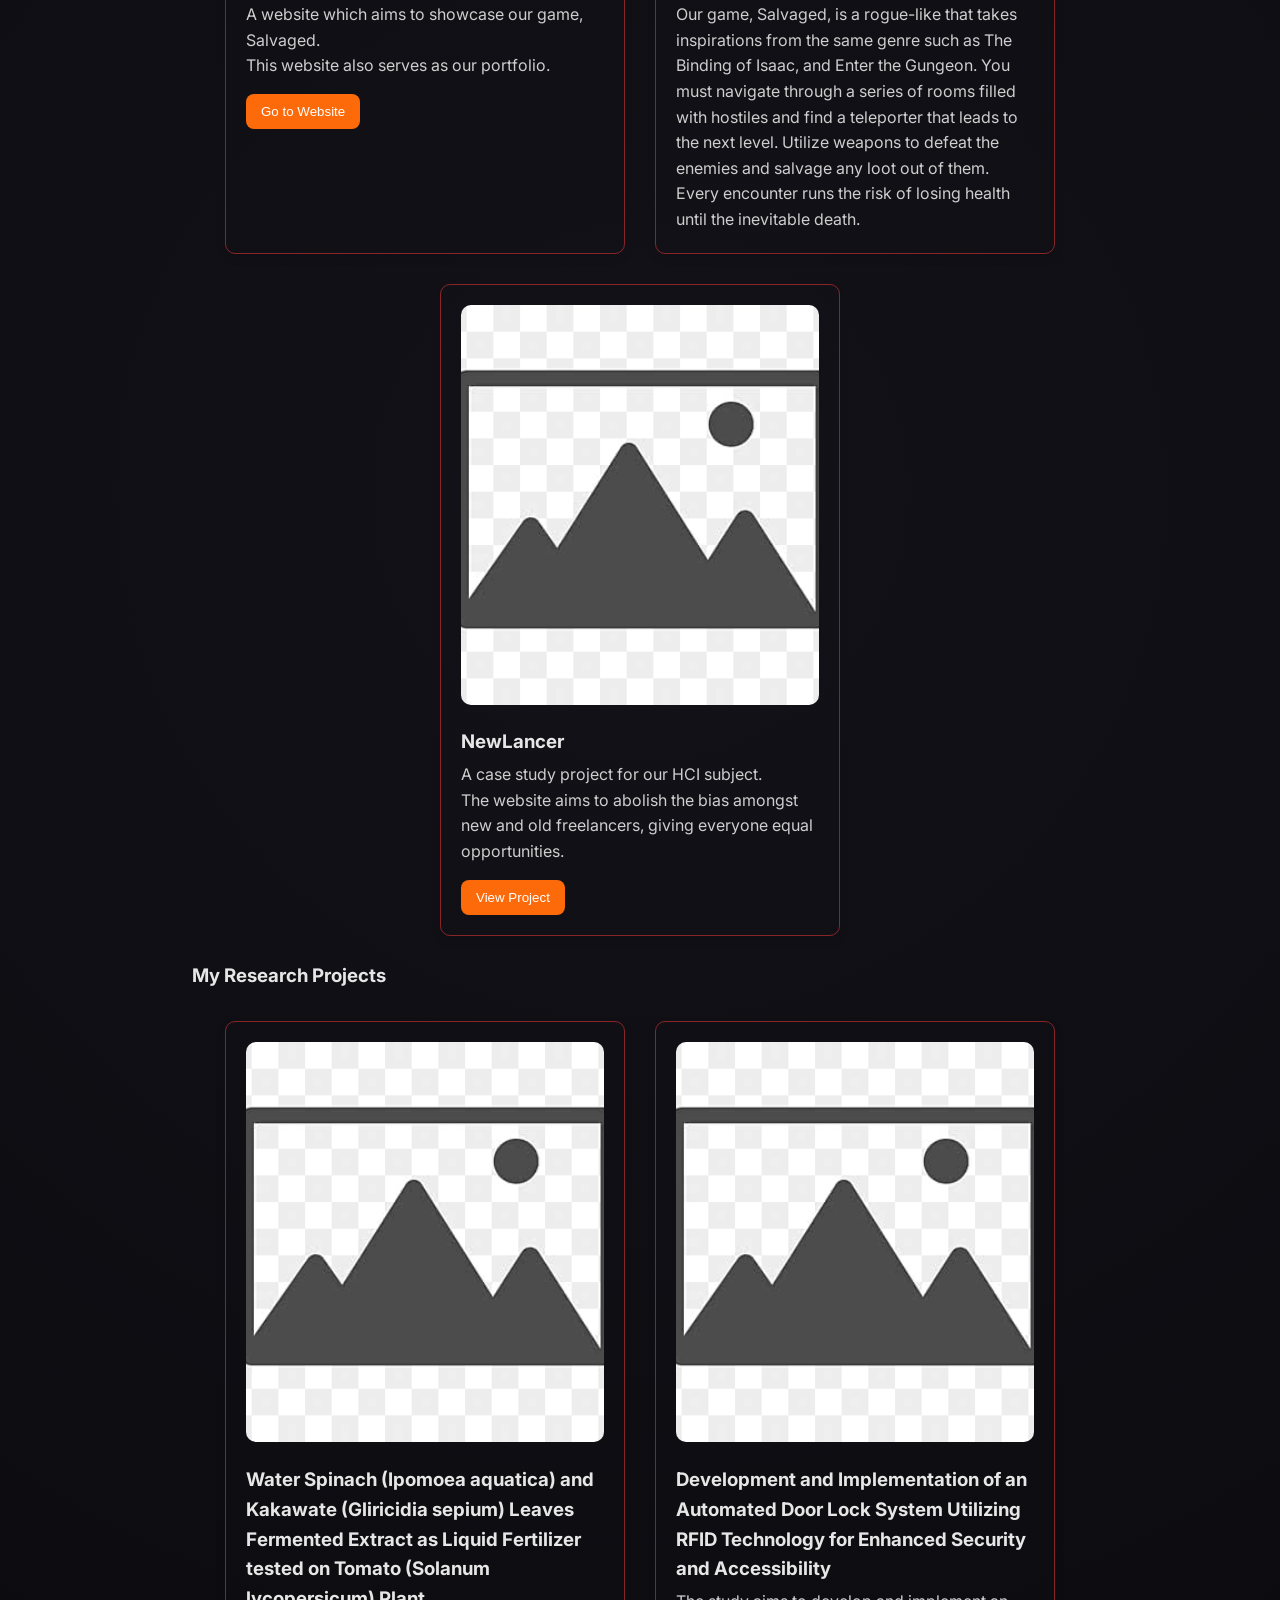
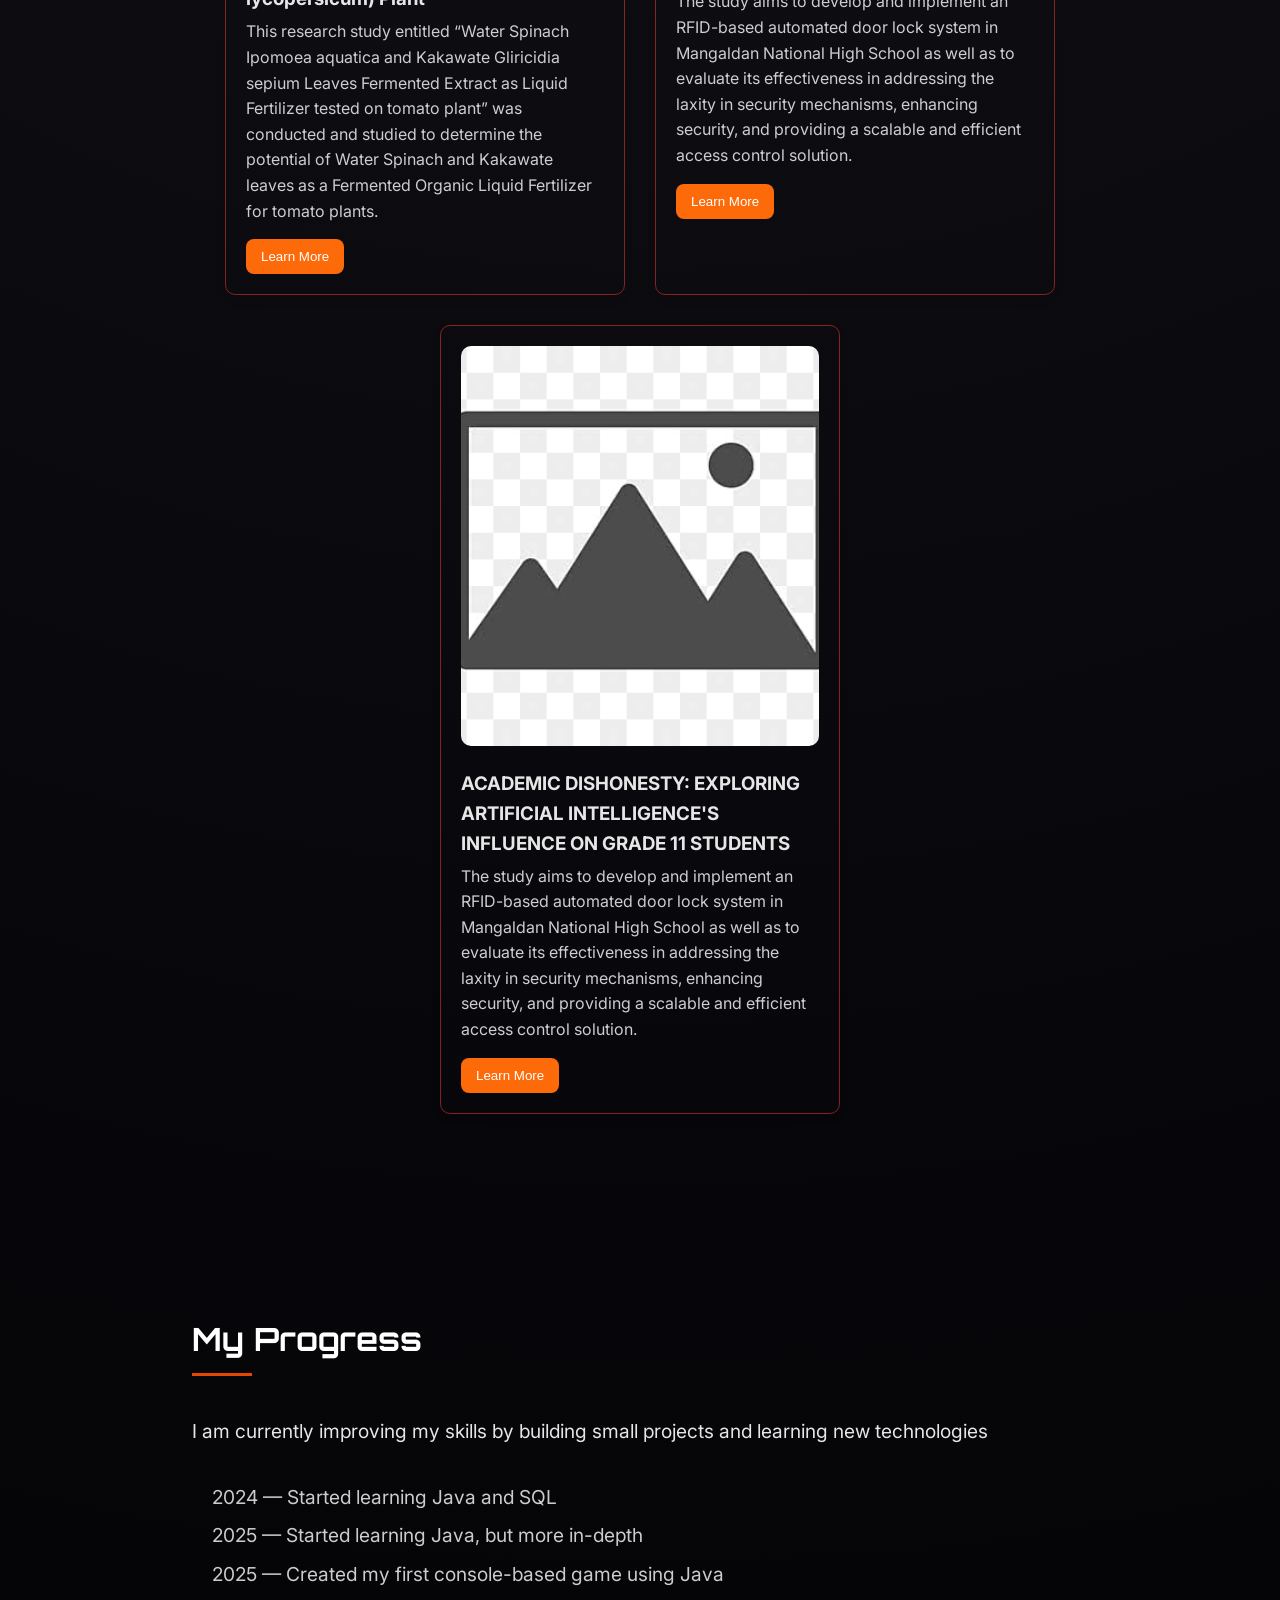
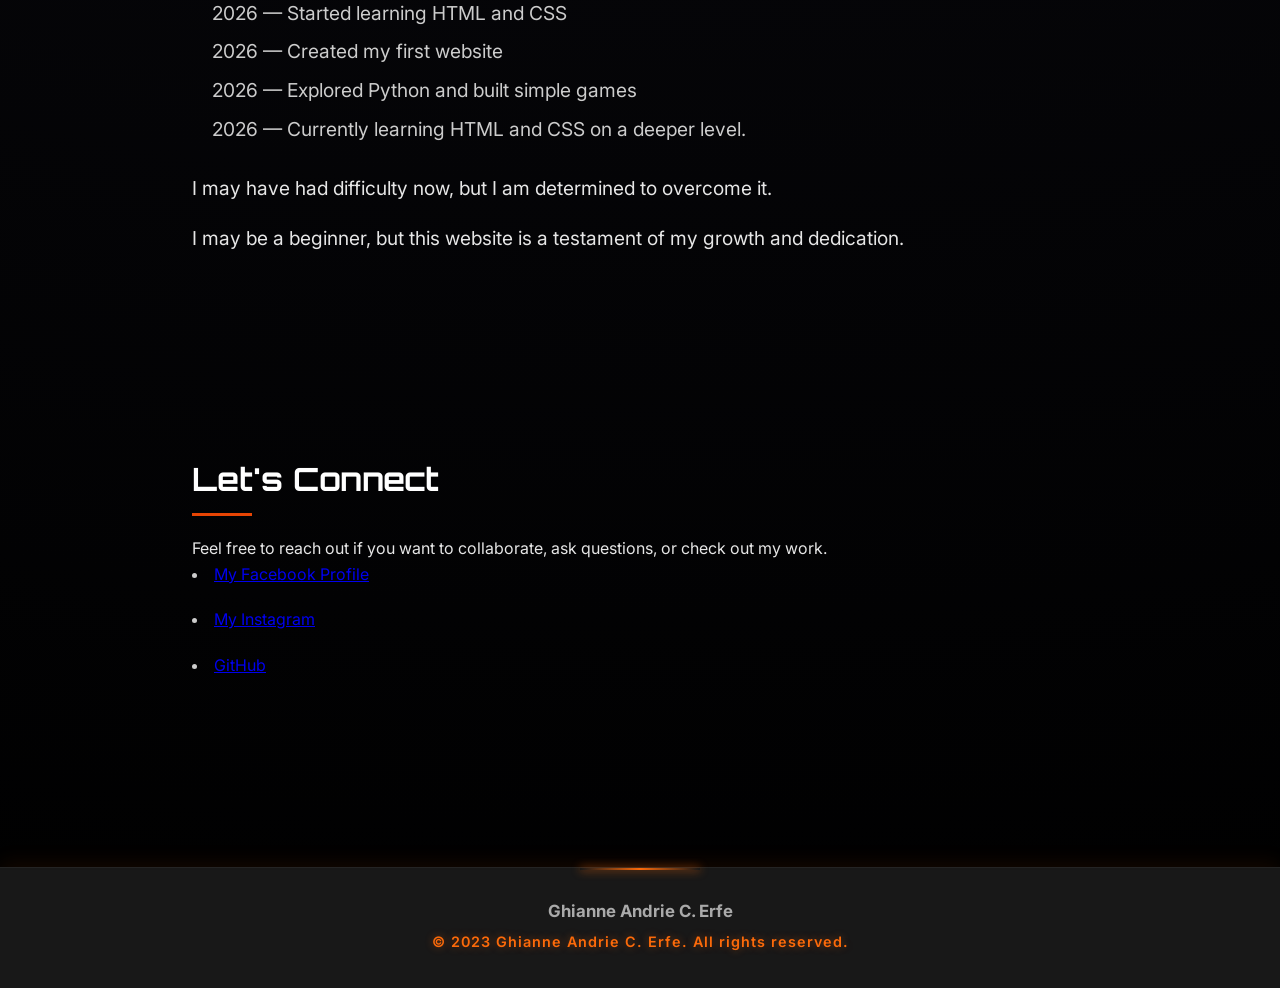
<file: portfolio/ianne.html>
<!DOCTYPE html>
<html lang="en">
<head>
  <meta charset="UTF-8">
  <meta name="viewport" content="width=device-width, initial-scale=1.0">
  <link rel="stylesheet" href="../styles/portfolio.css">
  <link rel="stylesheet" href="../styles/components.css">
  <!-- <link rel="stylesheet" href="../styles/styling.css"> -->
  <title>Ghianne's Portfolio</title>
</head>
<body>
  <script src="../components/donut_chart.js"></script>

  <header class="hero ianne-hero">
    <nav class="navbar">
      <div class="logo">SALVAGED</div>
        <ul class="nav-links">
                <li><a href="../Salvaged.html">Home</a></li>
                <li><a href="#about">About</a></li>
                <li><a href="#skill">Skills</a></li>
                <li><a href="#projects">My Projects</a></li>
                <li><a href="#progress">My Progress</a></li>
                <li><a href="#contact">Contact</a></li>
        </ul>
    </nav>

        <div class="hero-content">
          <h1>Hey, it's <span class="gradient-text">Ghianne</span></h1>
          <p>First year IT student passionate about web development and design.</p>
          <p>Building projects and improving everyday</p>


          <div class="hero-buttons">
            <button class="btn">Download CV</button>
            <button class="btn secondary">View Projects</button>
          </div>
        </div>
  </header>

  <section class="section about" id="about">
    <h2>About Me</h2>
      <dl class="about-info">
        <dt>Name:</dt>
        <dd>Ghianne Andrie C. Erfe</dd>

        <dt>Date of Birth:</dt>
        <dd>October 14, 2006</dd>

        <dt>Address:</dt>
        <dd>Lanas, Mangaldan, Pangasinan, Philippines.</dd>

        <dt>Zip Code:</dt>
        <dd>2432</dd>

        <dt>Email:</dt>
        <dd>ghianneerfe8@gmail.com</dd>

        <dt>Phone:</dt>
        <dd>09156933894</dd>

        <dt>GitHub:</dt>
        <dd><a href="https://github.com/Ianne-Drx" style="color: #E74504">Ianne-Drx</a></dd>
      </dl>
    <div class="description">
      <p>I'm a first year student at Universidad de Dagupan.</p>
      <p>A Presidential Scholar of the university, and an Isko ng Bayan (DOST SCHOLAR)</p>
      <p>I'm currently learning HTML, CSS, and Python.</p>
      <p>I enjoy building simple games and websites.</p>
    </div>
  </section>

  <section class="section skill-set">
    <h2>My Current Skill Set</h2>
    <div class="container-circ">
      <donut-chart
        value="25"
        title="HTML"
        chart-color="orange">
      </donut-chart>

      <donut-chart
        value="35"
        title="Java"
        chart-color="yellow">
      </donut-chart>

      <donut-chart
        value="10"
        title="SQL"
        chart-color="blue">
      </donut-chart>

      <donut-chart
        value="30"
        title="Python"
        chart-color="yellow">
      </donut-chart>

      <donut-chart
        value="25"
        title="CSS"
        chart-color="red">
      </donut-chart>
    </div>
  </section>

  <section class="section projects" id="projects">
    <h2>My Projects</h2>
    <p>Here are some of the projects I've worked on during my first year:</p>

    <div class="project-grid">

      <div class="project-card">
        <img src="/assets/placeholder.jpg" alt="Salvaged: The Website">
        <h3>Salvaged: The Website</h3>
        <p>A website which aims to showcase our game, Salvaged.</p>
        <p>This website also serves as our portfolio.</p>
        <a href="../Salvaged.html" target="blank"><button>Go to Website</button></a>
      </div>

      <div class="project-card">
        <img src="/assets/placeholder.jpg" alt="Salvaged: The Game">
        <h3>Salvaged: The Game</h3>
        <p>Our game, Salvaged, is a rogue-like that takes inspirations from the same genre such as The Binding of Isaac, and Enter the Gungeon. You must navigate through a series of rooms filled with hostiles and find a teleporter that leads to the next level. Utilize weapons to defeat the enemies and salvage any loot out of them. Every encounter runs the risk of losing health until the inevitable death.</p>
      </div>

      <div class="project-card">
        <img src="/assets/placeholder.jpg" alt="NewLancer">
        <h3>NewLancer</h3>
        <p>A case study project for our HCI subject.</p>
        <p>The website aims to abolish the bias amongst new and old freelancers, giving everyone equal opportunities.</p>
        <button>View Project</button>
      </div>
    </div>
    
    <br>
    <h3>My Research Projects</h3>
    <div class="project-grid">
      <div class="project-card">
        <img src="/assets/placeholder.jpg" alt="NewLancer">
        <h3>
          Water Spinach (Ipomoea aquatica) and Kakawate (Gliricidia sepium) Leaves Fermented Extract as Liquid Fertilizer tested on Tomato (Solanum lycopersicum) Plant
        </h3>
        <p>
          This research study entitled “Water Spinach Ipomoea aquatica and Kakawate Gliricidia sepium Leaves Fermented Extract as Liquid Fertilizer tested on tomato plant” was conducted and studied to determine the potential of Water Spinach and Kakawate leaves as a Fermented Organic Liquid Fertilizer for tomato plants.
        </p>
        <button>Learn More</button>
      </div>
      <div class="project-card">
        <img src="/assets/placeholder.jpg" alt="NewLancer">
        <h3>Development and Implementation of an Automated Door Lock System Utilizing RFID Technology for Enhanced Security and Accessibility</h3>
        <p>The study aims to develop and implement an RFID-based automated door lock system in Mangaldan National High School as well as to evaluate its effectiveness in addressing the laxity in security mechanisms, enhancing security, and providing a scalable and efficient access control solution.</p>
        <button>Learn More</button>
      </div>
      <div class="project-card">
        <img src="/assets/placeholder.jpg" alt="NewLancer">
        <h3>ACADEMIC DISHONESTY: EXPLORING ARTIFICIAL INTELLIGENCE'S INFLUENCE ON GRADE 11 STUDENTS</h3>
        <p>The study aims to develop and implement an RFID-based automated door lock system in Mangaldan National High School as well as to evaluate its effectiveness in addressing the laxity in security mechanisms, enhancing security, and providing a scalable and efficient access control solution.</p>
        <button>Learn More</button>
      </div>
    </div>
  </section>

  <section class="section learning-journey">
    <h2>My Progress</h2>
    <p>I am currently improving my skills by building small projects and learning new technologies</p>
    <ul>
      <li>2024 — Started learning Java and SQL</li>
      <li>2025 — Started learning Java, but more in-depth</li>
      <li>2025 — Created my first console-based game using Java</li>
      <li>2026 — Started learning HTML and CSS</li>
      <li>2026 — Created my first website</li>
      <li>2026 — Explored Python and built simple games</li>
      <li>2026 — Currently learning HTML and CSS on a deeper level.</li>
    </ul>
    <p>I may have had difficulty now, but I am determined to overcome it.</p>
    <p>I may be a beginner, but this website is a testament of my growth and dedication.</p>
  </section>

  <section class="section contact-section">
    <h2>Let's Connect</h2>
    <p>Feel free to reach out if you want to collaborate, ask questions, or check out my work.</p>
    <div class="contact-list">
      <li><a href="https://www.facebook.com/ghianne.erfe/">My Facebook Profile</a></li>
      <li><a href="https://www.instagram.com/simp.for_ianne/">My Instagram</a></li>
      <li><a href="https://github.com/Ianne-Drx">GitHub</a></li>
    </div>
  </section>
  <footer class="footer">
    <h3>Ghianne Andrie C. Erfe</h3>
    <p>&copy; 2023 Ghianne Andrie C. Erfe. All rights reserved.</p>
  </footer>
</body>
</html>
</file>
<file: styles/portfolio.css>
/* ================== ROOT / GLOBAL ================== */

@import url('https://fonts.googleapis.com/css2?family=Orbitron:wght@400;600;800&family=Inter:wght@300;400;600&display=swap');

*{
  margin: 0;
  padding: 0;
  box-sizing: border-box;
}

html{
  scroll-behavior: smooth;
}

body{
  font-family: "Inter", sans-serif;
  background: radial-gradient(circle at center, #121218, #07070b 60%, #000);
  color: #e6e6e6;
  line-height: 1.6;
  overflow-x: hidden;
}


/* ================== SCROLLBAR ================== */

::-webkit-scrollbar {
  width: 10px;
}

::-webkit-scrollbar-track {
  background: #292929;
}

::-webkit-scrollbar-thumb {
  background: linear-gradient(to bottom, #fc6a0a, #e74504);
  border-radius: 10px;
  box-shadow: 0 0 8px rgba(252, 106, 10, 0.4);
}

::-webkit-scrollbar-thumb:hover {
  background: linear-gradient(to bottom, #ff8c42, #fc6a0a);
}


/* ================== NAVBAR ================== */

.navbar{
  display: flex;
  justify-content: space-between;
  align-items: center;
  padding: 20px 60px;
  background: #29292999;
  backdrop-filter: blur(10px);
  position: fixed;
  width: 100%;
  top: 0;
  z-index: 1000;
  font-family: "Orbitron", sans-serif;
}

.logo{
  font-weight: 800;
  letter-spacing: 3px;
  color: #fc6a0a;
}

.nav-links{
  list-style: none;
  display: flex;
  gap: 25px;
}

.nav-links a{
  color: #fc6a0a;
  text-decoration: none;
  transition: 0.3s;
}

.nav-links a:hover{
  color: #e74504;
  text-shadow: 0 0 8px rgba(255, 59, 59, 0.5);
}


/* ================== HERO ================== */

.hero.ianne-hero {
  margin-top: 65px;
  height: 100vh;
  display: flex;
  align-items: center;
  justify-content: center;
  text-align: center;
  padding: 0 20px;

  position: relative;

  background: url("../assets/temporary-header.jpg");
  background-size: cover;
  background-position: center;
}
.hero.bryan-hero {
  margin-top: 65px;
  height: 100vh;
  display: flex;
  align-items: center;
  justify-content: center;
  text-align: center;
  padding: 0 20px;

  position: relative;

  background: url("../assets/salvaged_bg.jpg");
  background-size: cover;
  background-position: center;
}


.hero::before {
  content: "";
  position: absolute;
  inset: 0;

  background: radial-gradient(circle at center,
    rgba(0,0,0,0.6),
    rgba(0,0,0,0.85)
  );

  z-index: 1;
}
/* KEEP TEXT ABOVE */
.hero-content, hero-buttons {
  position: relative;
  z-index: 2;
}

.hero-content{
  padding-top: 120px;
}

.hero-content h1{
  font-family: "Orbitron", sans-serif;
  font-size: 3rem;
  color: #f5ece4;
  letter-spacing: 4px;
}

.hero-buttons{
  margin-top: 25px;
  display: flex;
  gap: 15px;
  justify-content: center;
}


/* ================== BUTTONS ================== */

.btn{
  padding: 12px 24px;
  border-radius: 6px;
  border: none;
  cursor: pointer;
  font-weight: 600;
  transition: 0.3s;
}

.btn.primary{
  background: #e74504;
  color: white;
  box-shadow: 0 0 15px rgba(252,106,10,0.4);
}

.btn.primary:hover{
  transform: translateY(-2px);
  background: #c53b00;
}

.btn.secondary{
  border: 1px solid #fc6a0a;
  color: #fc6a0a;
  background: transparent;
}

.btn.secondary:hover{
  background: rgba(252,106,10,0.2);
}


/* ================== SECTIONS ================== */

.section{
  padding: 100px 15%;
}

.section h2{
  font-family: "Orbitron", sans-serif;
  font-size: 2rem;
  margin-bottom: 20px;
  color: white;
  position: relative
}

.section.about h2::after, section.skill-set>h2::after, section.learning-journey>h2::after,section.projects h2::after, section.contact-section>h2::after{
  content: '';
  width: 60px;
  height: 3px;
  background: #e74504;
  display: block;
  margin-top: 8px;
}


/* ================== ABOUT ================== */

.about-info{
  display: grid;
  grid-template-columns: 200px 1fr;
  gap: 0.5rem 1rem;
  font-size: 1.2rem;
}

.about-info dt{
  font-weight: 600;
  font-family: "Orbitron", sans-serif;
}

.about-info dd{
  margin: 0;
}

.description{
  margin-top: 20px;
  font-size: 1.5rem;
}


/* ================== PROJECTS ================== */

.project-grid{
  display: flex;
  justify-content: center;
  padding-top: 30px;
  gap: 30px;
  flex-wrap: wrap;
}

.project-card {
  width: 400px;
  padding: 20px;
  border-radius: 15px;
  box-shadow: 0 4px 10px rgba(0,0,0,0.1);
  transition: transform 0.3s ease;
  border: 1px solid rgba(255, 59, 59, .5);
  border-radius: 10px;
}

.project-card img {
  width: 100%;
  height: 400px;
  object-fit: cover;
  border-radius: 10px;
}

.project-card:hover{
  border-color: #ff3b3b;
  box-shadow: 0 0 20px rgba(255, 59, 59, 0.3);
  transform: scale(1.05);
}

.project-card h3 {
  margin: 15px 0 5px;
}

.project-card p {
  color: #cecece;
  font-family: "Inter", sans-serif;
}

.project-card button {
  margin-top: 15px;
  padding: 10px 15px;
  border: none;
  background: #fc6a0a; 
  color: white;
  border-radius: 8px;
  cursor: pointer;
  transition: background 0.3s;
  
}

.project-card button:hover {
  background: #292929;
}

/* LEARNING JOURNEY */
.learning-journey{
  display: flex;
  flex-direction: column;
  gap: 20px;
  font-size: 1.2rem;
}



/* ================== LISTS ================== */

ul{
  margin-top: 15px;
  padding-left: 20px;
  list-style: none;
}

li{
  margin-bottom: 8px;
  color: #ccc;
}

/* CONTACT */
.contact-list {
  display: flex;
  flex-direction: column;
  gap: 12px;
}

.contact-item {
  display: flex;
  align-items: center;
  text-decoration: none;
  color: white;
  background: #ff7e33; 
  padding: 10px 15px;
  border-radius: 10px;
  transition: 0.3s;
}

.contact-item:hover {
  background: #af0000;
  transform: scale(1.02);
}

.contact-item img {
  width: 40px;
  height: 40px;
  border-radius: 50%;
  object-fit: cover;
  margin-right: 12px;
}

.contact-item span {
  font-size: 16px;
}


/* ================== FOOTER ================== */

/* FOOTER */


.footer {
  margin-top: 80px;
  padding: 30px 20px;
  text-align: center;

  background: rgba(41, 41, 41, 0.6);
  backdrop-filter: blur(10px);

  border-top: 1px solid rgba(255, 255, 255, 0.05);
  box-shadow: 0 -5px 20px rgba(252, 106, 10, 0.08);

  font-size: 0.9rem;
  color: #aaa;

  position: relative;
}


.footer::before {
  content: "";
  position: absolute;
  top: 0;
  left: 50%;
  transform: translateX(-50%);
  width: 120px;
  height: 2px;
  background: linear-gradient(to right, transparent, #fc6a0a, transparent);
  box-shadow: 0 0 10px #fc6a0a;
}


.footer p {
  margin: 5px 0;
  letter-spacing: 1px;
}


.footer p:last-child {
  color: #fc6a0a;
  font-weight: 600;
  text-shadow: 0 0 8px rgba(252, 106, 10, 0.4);
}


.footer:hover {
  box-shadow: 0 -5px 30px rgba(252, 106, 10, 0.15);
}
</file>
<file: styles/components.css>
@keyframes animateDot {
  0% { transform: rotate(0deg); }
  100% { transform: rotate(calc(3.6deg * var(--num))); }
}

@keyframes fadeIn {
  0% { opacity: 0; }
  100% { opacity: 1; }
}

.donut-card {
  position: relative;
  width: 220px;
  height: 250px;
  display: flex;
  justify-content: center;
  align-items: center;
  background: rgba(255, 255, 255, 0.05);
  border-radius: 15px;
  backdrop-filter: blur(10px);
  transition: 0.3s;
  box-shadow: 0 10px 25px rgba(0,0,0,0.4);
}

.donut-card:hover {
  transform: translateY(-5px);
  border-color: rgba(252, 106, 10, 0.5);
  box-shadow: 0 0 20px rgba(255, 59, 59, 0.15);
}

.donut-percentage {
  position: relative;
  width: 150px;
  height: 150px;
}

.donut-percentage svg {
  position: relative;
  width: 150px;
  height: 150px;
  transform: rotate(270deg);
}

.donut-percentage svg circle {
  width: 100%;
  height: 100%;
  fill: transparent;
  stroke-width: 2;
  stroke: #191919;
  transform: translate(5px,5px);
}

.donut-percentage svg circle:nth-child(2) {
  stroke: var(--clr);
  stroke-dasharray: 440;
  stroke-dashoffset: calc(440 - (440 * var(--num))/100);
  opacity: 0;
  animation: fadeIn 1s linear forwards;
  animation-delay: 2s;
}

.dot-indicator {
  position: absolute;
  inset: 5px;
  z-index: 10;
  transform: rotate(calc(3.6deg * var(--num)));
  animation: animateDot 2s linear forwards;
}

.dot-indicator::before {
  content: '';
  position: absolute;
  top: -5px; 
  left: 50%;
  transform: translateX(-50%);
  width: 10px;
  height: 10px;
  border-radius: 50%;
  background: var(--clr);
  box-shadow: 0 0 10px var(--clr), 0 0 30px var(--clr);
}

.donut-value {
  position: absolute;
  inset: 0;
  display: flex;
  justify-content: center;
  align-items: center;
  flex-direction: column;
  opacity: 0;
  animation: fadeIn 1s linear forwards;
  animation-delay: 2s;
}

.donut-value h2 {
  font-weight: 700;
  font-size: 2.5em;
  display: flex;
  justify-content: center;
  align-items: center;
}

.donut-value h2 span {
  font-weight: 300;
  color: #94a3b8;
  font-size: 0.5em;
}

.donut-value p {
  font-weight: 300;
  font-size: 0.75em;
  letter-spacing: 2px;
  margin-top: -20px;
  text-transform: uppercase;
  color:#cbd5e1;
}
 
.container-circ {
  display: flex;
  justify-content: center;
  align-items: center;
  gap: 20px;
  flex-wrap: wrap;
}


h2, .gradient-text {
  animation: colorShift 2s infinite alternate ease-in-out;
}


@keyframes colorShift {
  0%{
    
    color: #fc6a0aff;
  }
  100% {
    color: rgb(208, 0, 0); 
  }
}
</file>
